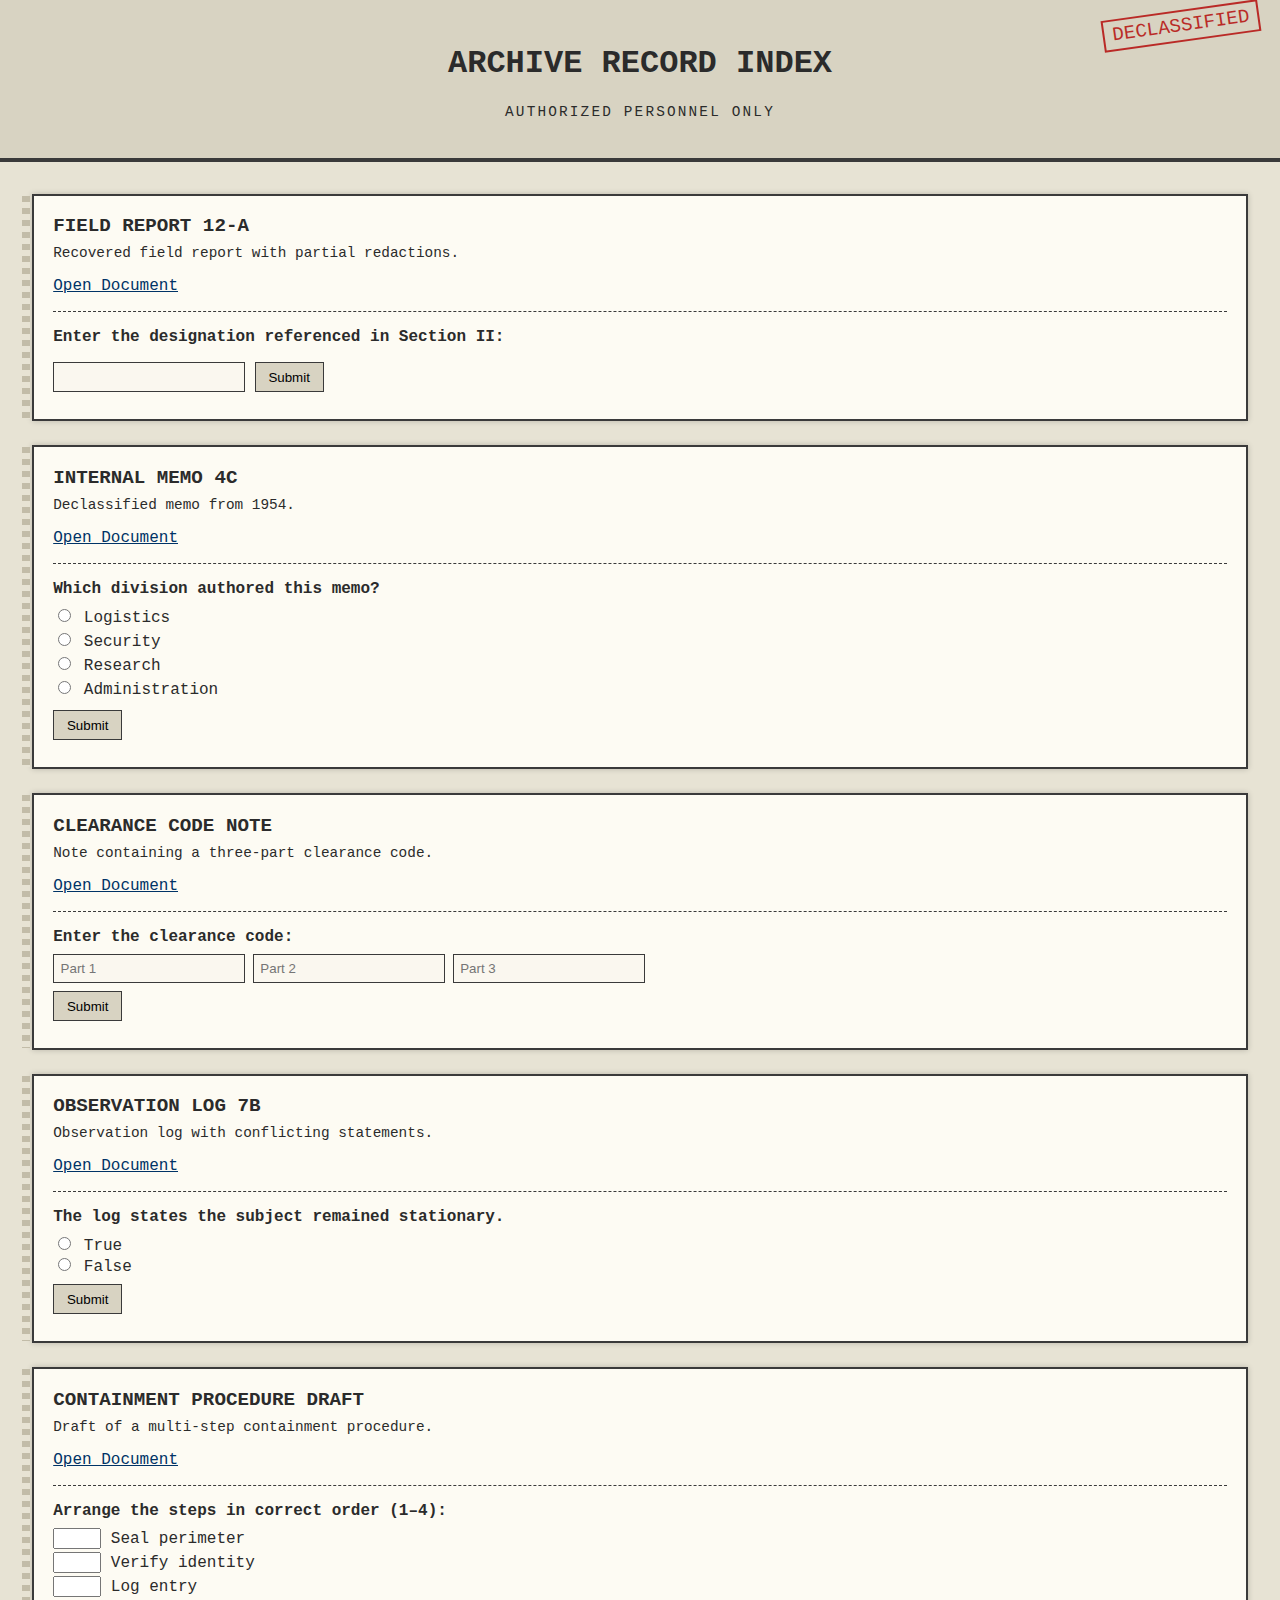
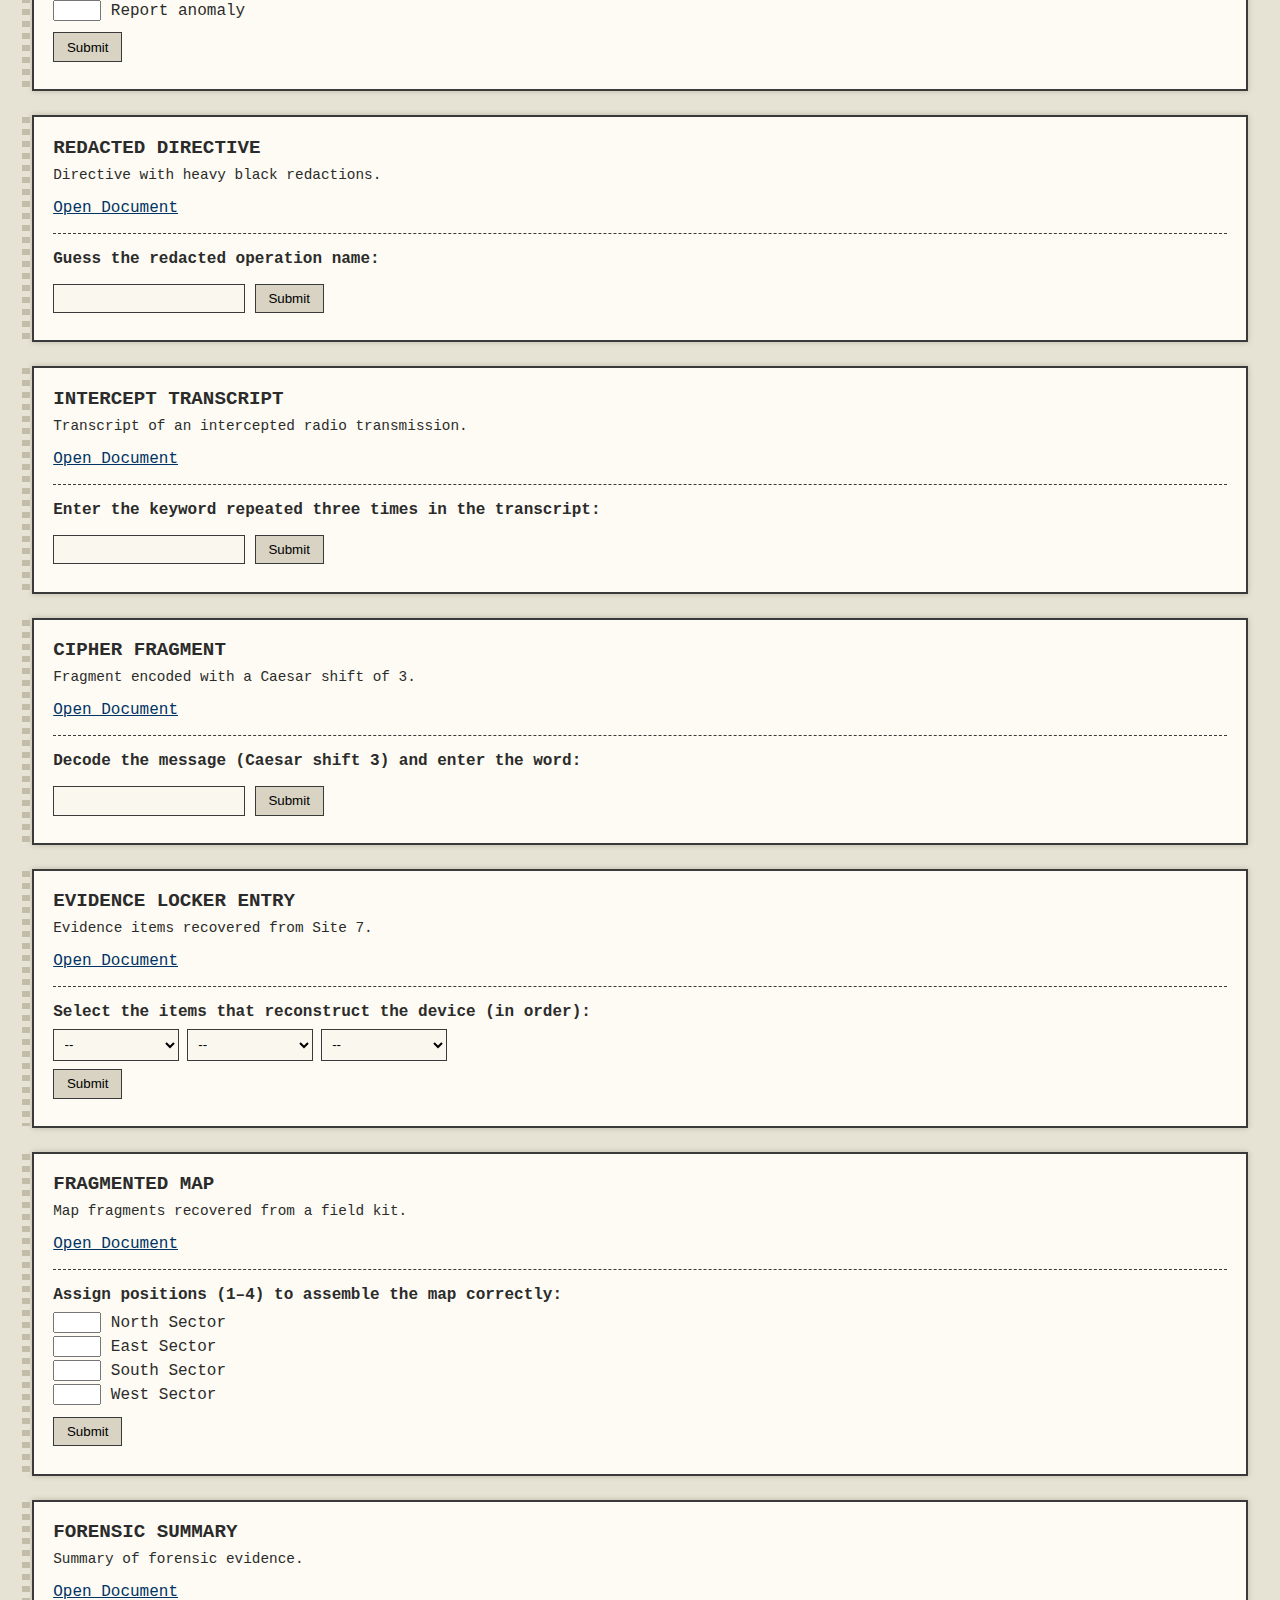
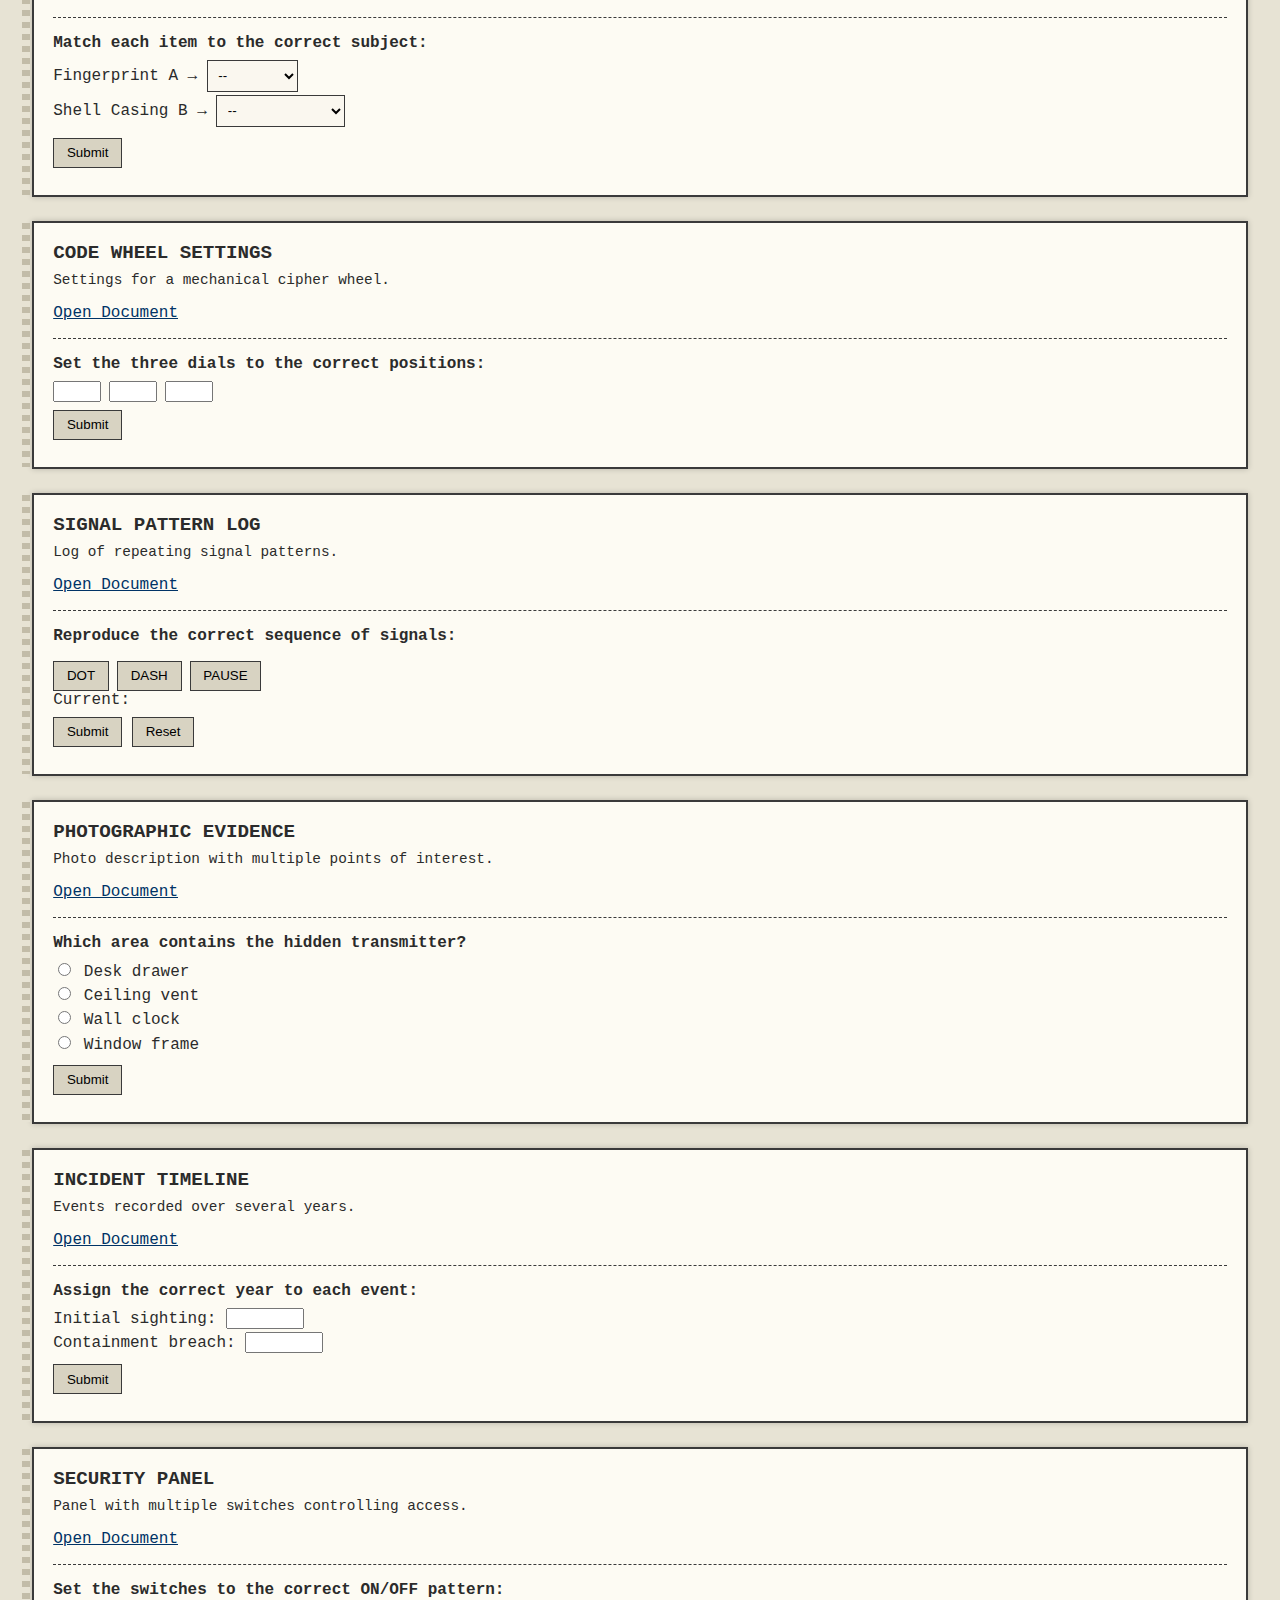
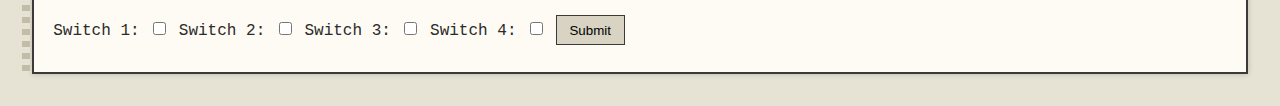
<file: resorsis/docs-puzzle/index.html>
<!DOCTYPE html>
<html lang="en">
<head>
    <meta charset="UTF-8">
    <title>ARCHIVE RECORD INDEX</title>
    <link rel="stylesheet" href="style.css">
</head>
<body>

<header>
    <div class="stamp">DECLASSIFIED</div>
    <h1>ARCHIVE RECORD INDEX</h1>
    <p class="subhead">AUTHORIZED PERSONNEL ONLY</p>
</header>

<main>
    <div id="doc-list"></div>
</main>

<script src="config.js"></script>
<script src="logic.js"></script>
</body>
</html>
</file>
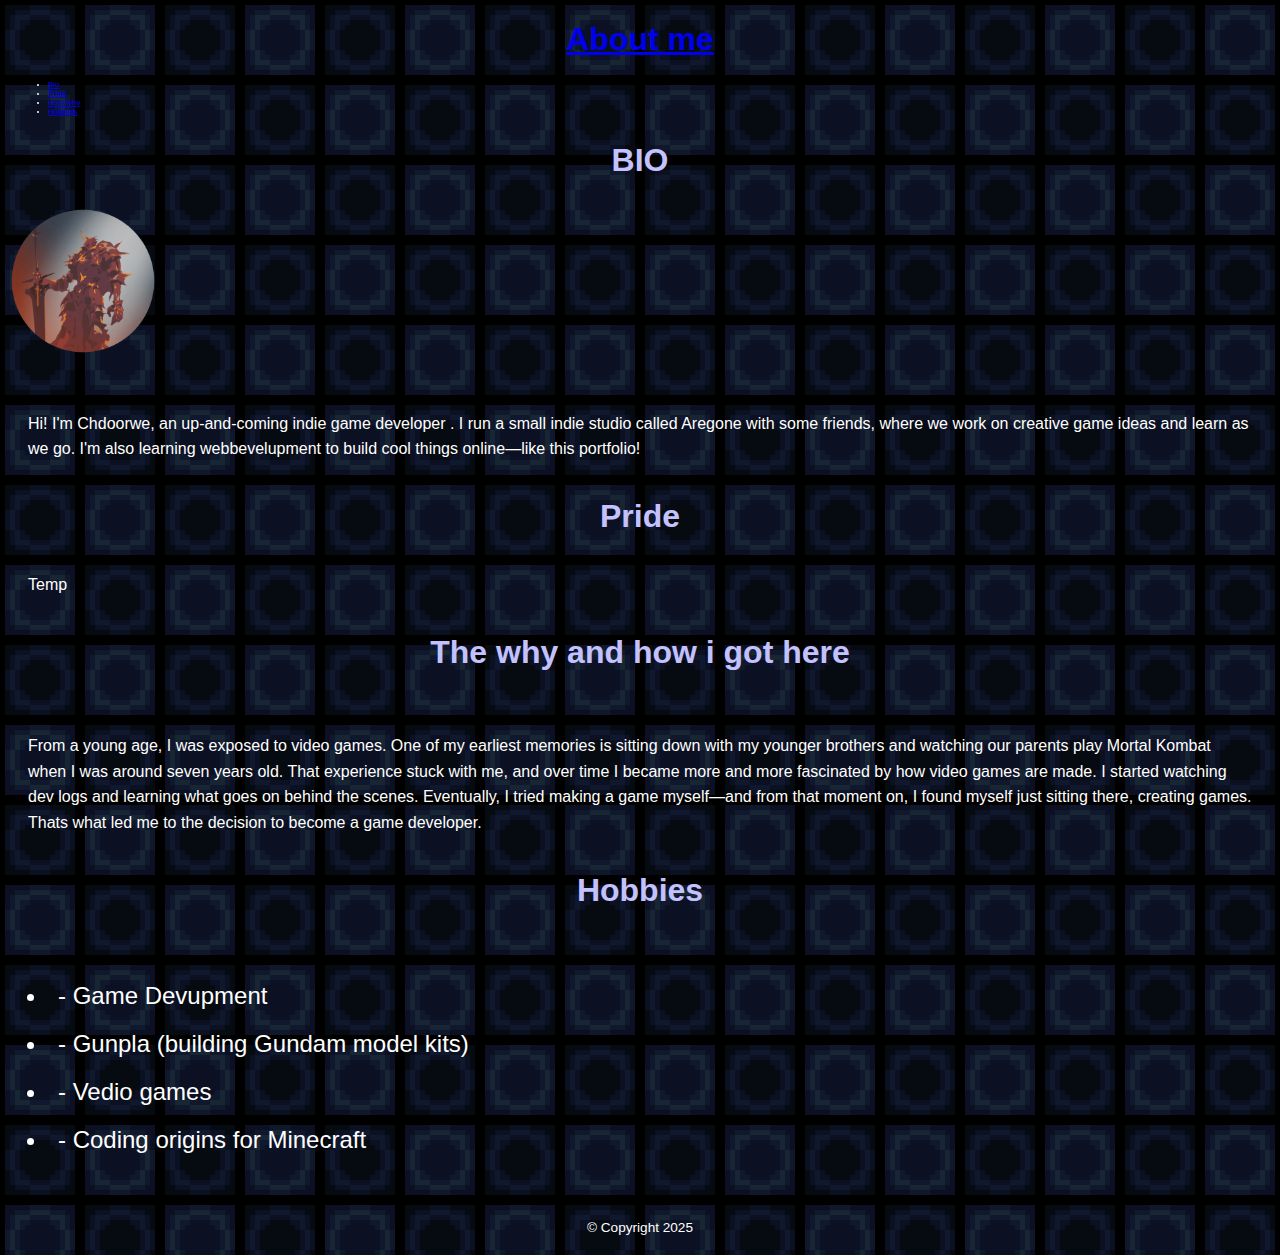
<file: about-me.html>
<!DOCTYPE html>
<html lang="en">

<head>
    <meta charset="UTF-8">
    <meta name="viewport" content="width=device-width, initial-scale=1.0">
    <title>About Me</title>

    <link rel="stylesheet" href="resorsis/css/stayle.css">
    <link rel="stylesheet" href="resorsis/css/aboutMe.css">

    <link rel="preconnect" href="https://fonts.googleapis.com">
    <link rel="preconnect" href="https://fonts.gstatic.com" crossorigin>
    <link href="https://fonts.googleapis.com/css2?family=Metamorphous&display=swap" rel="stylesheet">
</head>

<body class="gilded_brick">
    <audio id="audio" src="resorsis/sound/beep.wav"></audio>


    <header>
        <section class="M-Toper B-Bivel">
            <h1><a href="index.html"><span class="M-h1 LinkB" id="AboutB">About me</span></a></h1>
            <Section>
                <ul class="B-InBivelS">
                    <li class="butten-aboutMe butten "><a href="#Bio"><span class="LinkC" id="bioNavB"> Bio </span></a></li>
                    <li class="butten-aboutMe butten"><a href="#Pride"><span class="LinkC" id="prideNavB">Pride</span></a></li>
                    <li class="butten-aboutMe butten"><a href="#How/why"><span class="LinkC" id="howWhyNavB">How/why </a></li>
                    <li class="butten-aboutMe butten"><a href="#Hobbies"><span class="LinkC" id="hobbiesNavB">Hobbies</span></a></li>
                </ul>
            </Section>
        </section>

    </header>

    <main>
        <section id="Bio" class="About-me B-Bivel">
            <h2>BIO</h2>
            <section class="B-InBivelS About_meB">
                <img src="resorsis/icons/Ch-icon.png" width="150px" alt="">
                <p>
                    <br>
                    Hi! I'm Chdoorwe, an up-and-coming indie game developer
                    . I run a small indie studio called Aregone with some
                    friends, where we work on creative game ideas and learn
                    as we go. I'm also learning webbevelupment to build
                    cool things online—like this portfolio!
                </p>
            </section>
        </section>

        <section id="Pride" class="About-me B-Bivel">
            <h2>Pride</h2>
            <section class="B-InBivelS About_meB">
                <p>
                    Temp
                </p>
            </section>
        </section>

        <section id="How/why" class="About-me B-Bivel">
            <h2>The why and how i got here</h2>
            <section class="B-InBivelS About_meB">
                <p>
                    <br>
                    From a young age, I was exposed to video games.
                    One of my earliest memories is sitting down with my younger
                    brothers and watching our parents play Mortal Kombat when
                    I was around seven years old. That experience stuck with
                    me, and over time I became more and more fascinated by
                    how video games are made. I started watching dev logs and
                    learning what goes on behind the scenes. Eventually,
                    I tried making a game myself—and from that moment on, I
                    found myself just sitting there, creating games. Thats
                    what led me to the decision to become a game developer.
                </p>
            </section>
        </section>

        <section id="Hobbies" class="About-me B-Bivel">
            <h2>Hobbies</h2>
            <section class="B-InBivelS About_meB">
                <p>
                <ul>
                    <li class="ul-AbM">- Game Devupment</li>
                    <li class="ul-AbM">- Gunpla (building Gundam model kits)</li class="ul-AbM">
                    <li class="ul-AbM">- Vedio games</li>
                    <li class="ul-AbM">- Coding origins for Minecraft</li>
                </ul>
                </p>
            </section>
        </section>



    </main>

    <footer>
        © Copyright 2025

    </footer>
    <script>

        const bioBVar = document.getElementById("bioNavB");
        const prideBVar = document.getElementById("prideNavB");
        const howWhyBVar = document.getElementById("howWhyNavB");
        const hobbies = document.getElementById("hobbiesNavB");
        const AboutVar = document.getElementById("AboutB");
        const audio = document.getElementById("audio");

        bioBVar.addEventListener("mouseover", () => { audio.play(); });
        prideBVar.addEventListener("mouseover", () => { audio.play(); });
        howWhyBVar.addEventListener("mouseover", () => { audio.play(); });
        hobbies.addEventListener("mouseover", () => { audio.play(); });
        AboutVar.addEventListener("mouseover", () => { audio.play(); });


        bioBVar.addEventListener("mouseleave", () => { audio.pause(); audio.currentTime = 0; });

        prideBVar.addEventListener("mouseleave", () => { audio.pause(); audio.currentTime = 0; });

        howWhyBVar.addEventListener("mouseleave", () => { audio.pause(); audio.currentTime = 0; });

        hobbies.addEventListener("mouseleave", () => { audio.pause(); audio.currentTime = 0; });

        AboutVar.addEventListener("mouseleave", () => { audio.pause(); audio.currentTime = 0; });


    </script>


</body>

</html>
</file>
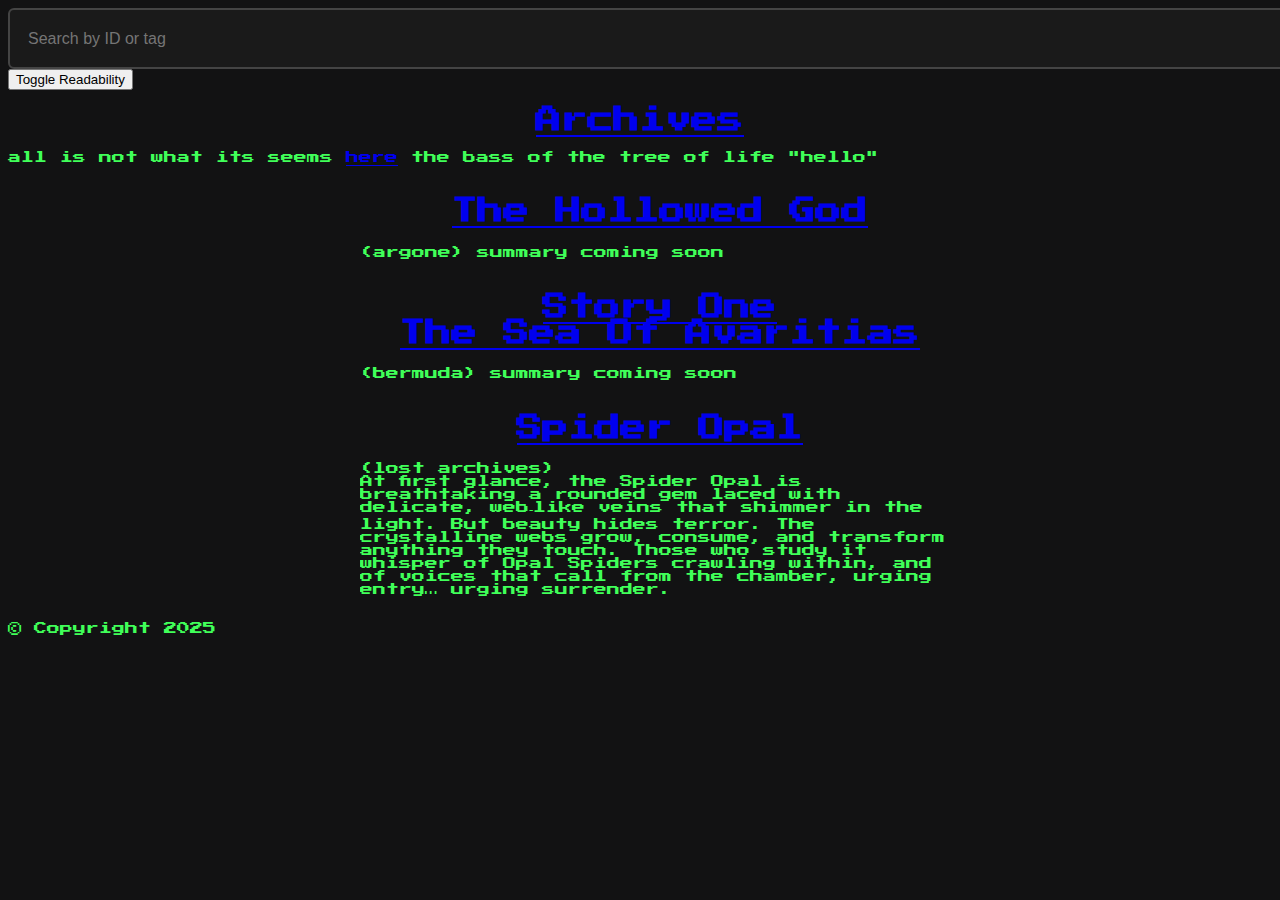
<file: blog.html>
<!DOCTYPE html>
<html lang="en">

<head>
    <meta charset="UTF-8">
    <meta name="viewport" content="width=device-width, initial-scale=1.0">
    <title>Archives</title>

    <link rel="stylesheet" href="resorsis/css/blog.css">
    <link rel="stylesheet" href="resorsis/css/light_mode.css">
    <link rel="stylesheet" href="resorsis/css/search_bar.css">

    <link rel="preconnect" href="https://fonts.googleapis.com">
    <link rel="preconnect" href="https://fonts.gstatic.com" crossorigin>
    <link href="https://fonts.googleapis.com/css2?family=Press+Start+2P&display=swap" rel="stylesheet">


</head>

<body>

    <div id="searchWrapper">
        <div id="tagContainer"></div>
        <input type="text" id="blogSearch" placeholder="Search by ID or tag">
        <div id="tagDropdown"></div>
    </div>


    <!-- Readability Toggle Button -->
    <button id="readability-toggle">Toggle Readability</button>

    <header>
        <h1><a href="index.html">Archives</a></h1>
    </header>

    <main>
        <div id="special">all is not what its seems <a href="projects.html">here</a> the bass of the tree of
            life "hello"</div>

        <section class="LA-container ">
            <ul class="Blog-post-list">

                <!-- POST 1 -->
                <li class="blog-post" id="spider-opal spider opal" data-tags="lost_archives">
                    <section>
                        <h2><a href="resorsis/html/blogs/lost-archives/spider-opal.html">Spider Opal</a></h2>
                        <p>
                            (lost archives) <br>
                            At first glance, the Spider Opal is breathtaking a rounded gem laced with delicate, web‑like
                            veins that shimmer in the light. But beauty hides terror. The crystalline webs grow,
                            consume,
                            and transform anything they touch. Those who study it whisper of Opal Spiders crawling
                            within, and of voices that call from the chamber, urging entry… urging surrender.</p>
                    </section>
                </li>

                <!-- POST 2 -->
                <li class="blog-post" id="story one the sea of avaritias story-one" data-tags="bermuda">
                    <section>
                        <h2><a href="resorsis/html/blogs/bermuda/jhon/story-one.html">Story One <br>The Sea Of
                                Avaritias</a></h2>
                        <p>(bermuda)
                            summary coming soon
                        </p>
                    </section>
                </li>

                <li class="blog-post" id="the hollowed god the-hollowed-god" data-tags="argone">
                    <section>
                        <h2><a href="resorsis/html/blogs/Argone/hollowed-god.html">The Hollowed God</a></h2>
                        <p>(argone)
                            summary coming soon
                        </p>
                    </section>
                </li>



            </ul>
        </section>
    </main>

    <footer>
        © Copyright 2025
    </footer>

    <script>
        // Show special message sometimes
        window.onload = function () {
            const chance = 0.25;
            if (Math.random() < chance) {
                document.getElementById("special").style.display = "block";
            }
        };

        // Apply saved readability mode
        if (localStorage.getItem("readable") === "true") {
            document.body.classList.add("readable-mode");
        }

        // Toggle button logic
        const toggleBtn = document.getElementById("readability-toggle");
        toggleBtn.addEventListener("click", () => {
            document.body.classList.toggle("readable-mode");
            localStorage.setItem("readable", document.body.classList.contains("readable-mode"));
        });
    </script>

    <!-- SEARCH + TAG DROPDOWN -->
    <script>
        const searchInput = document.getElementById("blogSearch");
        const tagContainer = document.getElementById("tagContainer");
        const dropdown = document.getElementById("tagDropdown");
        const posts = document.querySelectorAll(".blog-post");

        let activeTags = [];

        /* ---------------------------
           COLLECT ALL TAGS
        ---------------------------- */
        const allTags = new Set();
        posts.forEach(post => {
            const tags = post.dataset.tags?.split(",") || [];
            tags.forEach(t => allTags.add(t.trim()));
        });

        /* ---------------------------
           CREATE TAG BUBBLE
        ---------------------------- */
        function addTagBubble(tag) {
            if (activeTags.includes(tag)) return;

            activeTags.push(tag);

            const bubble = document.createElement("div");
            bubble.className = "tag-bubble";
            bubble.innerHTML = `${tag} <span>x</span>`;

            bubble.querySelector("span").onclick = () => {
                bubble.remove();
                activeTags = activeTags.filter(t => t !== tag);
                runSearch();
            };

            tagContainer.appendChild(bubble);
            searchInput.value = "";
            runSearch();
        }

        /* ---------------------------
           UPDATE DROPDOWN
        ---------------------------- */
        function updateDropdown(filter = "") {
            dropdown.innerHTML = "";
            const filtered = [...allTags].filter(tag =>
                tag.toLowerCase().includes(filter.toLowerCase())
            );

            if (filtered.length === 0) {
                dropdown.style.display = "none";
                return;
            }

            filtered.forEach(tag => {
                const div = document.createElement("div");
                div.className = "tag-option";
                div.textContent = tag;
                div.onclick = () => {
                    addTagBubble(tag);
                    dropdown.style.display = "none";
                };
                dropdown.appendChild(div);
            });

            dropdown.style.display = "block";
        }

        /* ---------------------------
           ANIMATED HIDE
        ---------------------------- */
        function hidePost(post) {
            if (post.classList.contains("hidden") || post.classList.contains("hiding")) return;

            post.classList.add("hiding");
            setTimeout(() => {
                post.classList.add("hidden");
                post.classList.remove("hiding");
            }, 350);
        }

        /* ---------------------------
           ANIMATED SHOW
        ---------------------------- */
        function showPost(post) {
            if (!post.classList.contains("hidden")) return;

            post.classList.remove("hidden");
            void post.offsetWidth;
            post.classList.add("hiding");
            requestAnimationFrame(() => {
                post.classList.remove("hiding");
            });
        }

        /* ---------------------------
           MAIN SEARCH FUNCTION
        ---------------------------- */
        function runSearch() {
            const textSearch = searchInput.value.toLowerCase();

            posts.forEach(post => {
                const id = (post.id || "").toLowerCase();
                const tags = (post.dataset.tags || "").toLowerCase();

                const matchesText = textSearch && (id.includes(textSearch) || tags.includes(textSearch));
                const matchesTags = activeTags.some(t => tags.includes(t));

                if (matchesText || matchesTags || (!textSearch && activeTags.length === 0)) {
                    showPost(post);
                } else {
                    hidePost(post);
                }
            });
        }

        /* ---------------------------
           INPUT EVENTS
        ---------------------------- */
        searchInput.addEventListener("input", () => {
            updateDropdown(searchInput.value);
            runSearch();
        });

        searchInput.addEventListener("keydown", (e) => {
            if (e.key === "Enter" && searchInput.value.trim() !== "") {
                addTagBubble(searchInput.value.trim());
                dropdown.style.display = "none";
            }
        });

        searchInput.addEventListener("focus", () => {
            updateDropdown(searchInput.value);
        });

        document.addEventListener("click", (e) => {
            if (!searchInput.contains(e.target)) dropdown.style.display = "none";
        });
    </script>



</body>

</html>
</file>
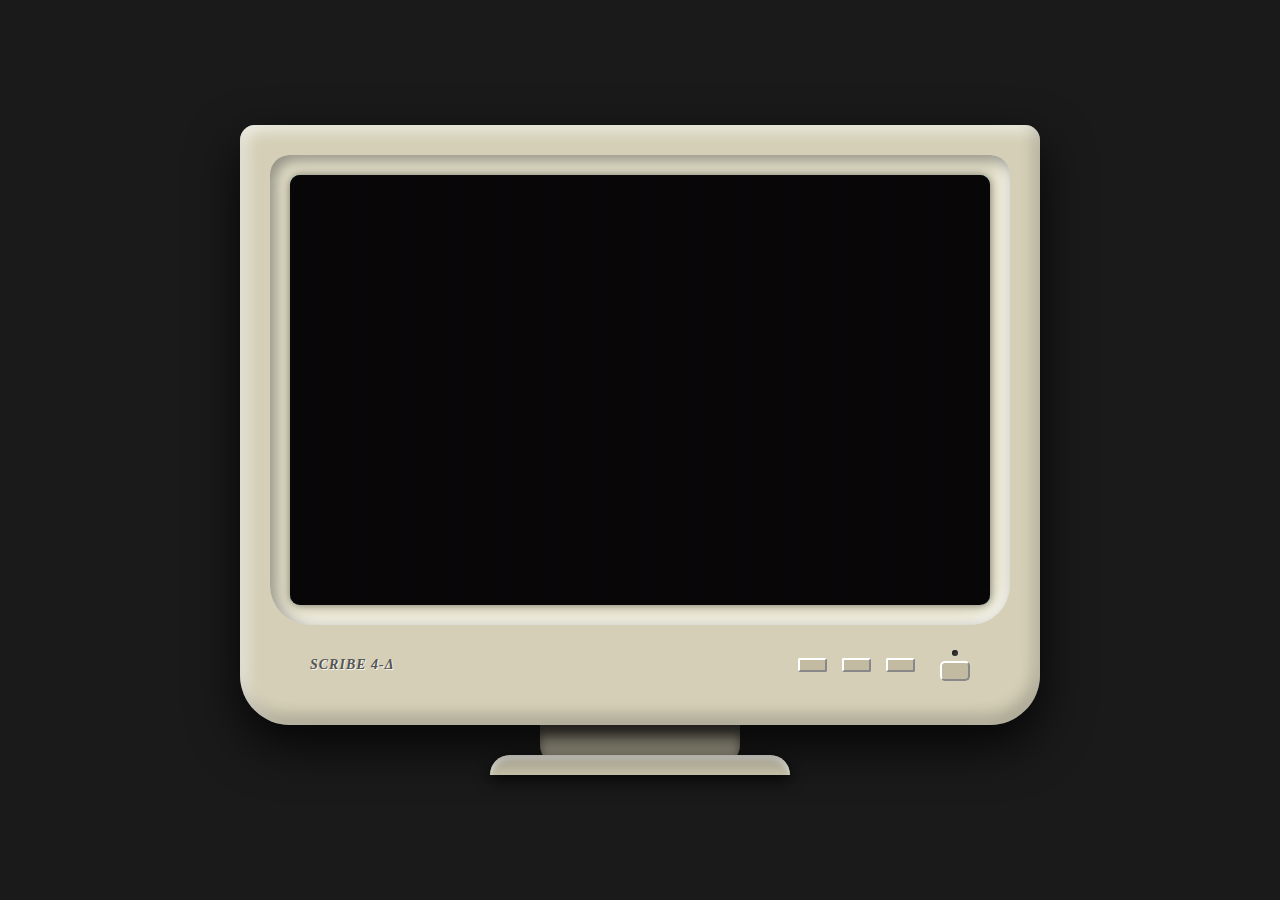
<file: computer.html>
<!DOCTYPE html>
<html lang="en">
<head>
  <meta charset="UTF-8">
  <meta name="viewport" content="width=device-width, initial-scale=1.0">
  <title>Retro OS Web Environment</title>
  <link rel="stylesheet" href="styles/os.css">
  <link rel="stylesheet" href="styles/window.css">
</head>
<body>
  <div class="physical-room">
    <div class="monitor-chassis">
      
      <div class="monitor-bezel">
        <div class="crt-glass">
          
          <!-- Inner OS Desktop -->
          <div id="desktop" class="desktop"></div>

          <!-- The Windows 95/98 style taskbar at the bottom -->
          <div id="taskbar" class="taskbar">
            <button id="start-button" class="start-button">
              <span style="font-size: 14px; margin-right: 2px;">❖</span> Start
            </button>
            <div id="taskbar-apps" class="taskbar-apps"></div>
            <div id="clock" class="clock">12:00 PM</div>
          </div>

          <!-- Overlay Screens -->
          <div id="login-screen" class="os-overlay" style="display:none;">
            <div class="login-dialog window">
              <div class="title-bar">
                <div class="title-bar-text"><span>🔑</span> Login</div>
              </div>
              <div class="window-content" style="padding: 15px; text-align: center;">
                <h3 style="margin-top: 0;">Welcome to Retro OS</h3>
                <p>Please enter your password to boot:</p>
                <div style="display:flex; justify-content:center; gap: 5px;">
                  <input type="password" id="os-password" class="os-input" placeholder="Password..." />
                  <button id="os-login-btn" class="os-btn">OK</button>
                </div>
                <p style="color: #666; font-size: 9px; margin-top: 15px;"></p>
              </div>
            </div>
          </div>

          <div id="off-screen" class="os-overlay off-state"></div>

        </div>
      </div>
      
      <!-- Monitor branding & power button below screen -->
      <div class="monitor-base-details">
        <div class="monitor-logo">SCRIBE 4‑Δ</div>
        <div class="monitor-controls">
          <div class="monitor-button"></div>
          <div class="monitor-button"></div>
          <div class="monitor-button"></div>
          <div class="monitor-power">
            <div id="power-led" class="power-led off"></div>
            <button id="power-btn" class="power-btn" style="cursor:pointer;"></button>
          </div>
        </div>
      </div>
    </div>
    <div class="monitor-stand"></div>
    <div class="monitor-stand-base"></div>
  </div>

  <!-- Load our main application entry point -->
  <script type="module" src="scripts/main.js"></script>
</body>
</html>
</file>
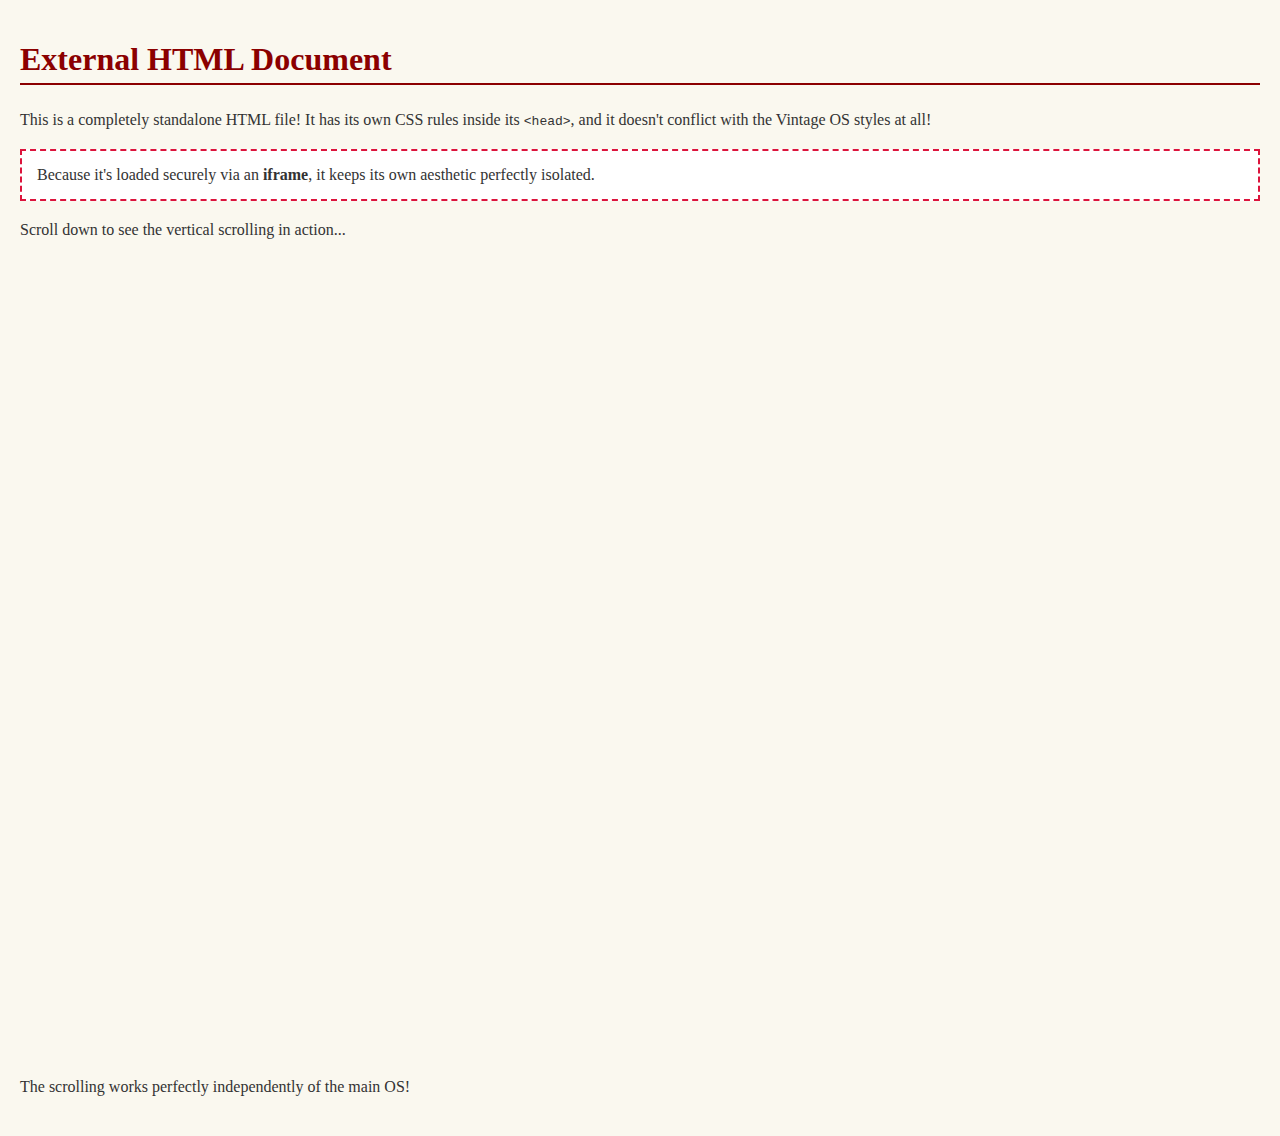
<file: demo-document.html>
<!DOCTYPE html>
<html>
<head>
  <style>
    /* Because this is an iframe, none of these styles will break the parent's Vintage OS CSS! */
    body { 
      font-family: 'Georgia', serif; 
      background: #faf8ef; 
      color: #333; 
      padding: 20px; 
      margin: 0;
    }
    h1 { color: #8b0000; border-bottom: 2px solid #8b0000; padding-bottom: 5px; }
    p { line-height: 1.6; }
    .box { 
      border: 2px dashed crimson; 
      padding: 15px; 
      margin-top: 15px; 
      background: #fff;
    }
    .spacer { height: 800px; }
  </style>
</head>
<body>
  <h1>External HTML Document</h1>
  
  <p>This is a completely standalone HTML file! It has its own CSS rules inside its <code>&lt;head&gt;</code>, and it doesn't conflict with the Vintage OS styles at all!</p>
  
  <div class="box">
    Because it's loaded securely via an <b>iframe</b>, it keeps its own aesthetic perfectly isolated.
  </div>

  <p>Scroll down to see the vertical scrolling in action...</p>
  
  <div class="spacer"></div>

  <p>The scrolling works perfectly independently of the main OS!</p>
</body>
</html>
</file>
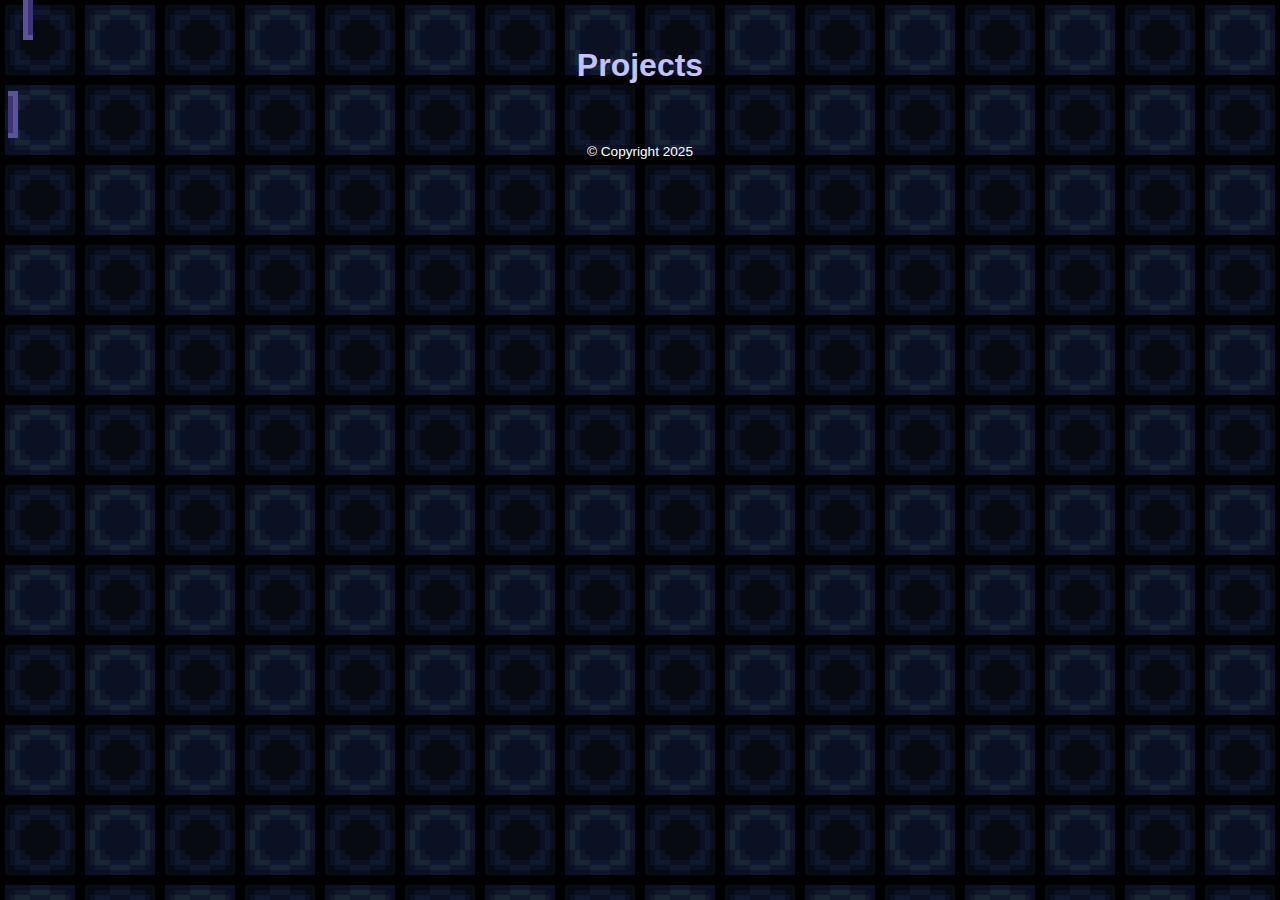
<file: projects.html>
<!DOCTYPE html>
<html lang="en">


<head>
    <meta charset="UTF-8">
    <meta name="viewport" content="width=device-width, initial-scale=1.0">
    <title>Projects</title>

    <link rel="stylesheet" href="resorsis/css/stayle.css">
</head>

<body class="">

    <audio id="audio" src="resorsis/sound/beep.wav"></audio>

    <header>
        <section class="nav-butten">
            <h1>
                <a href="index.html">
                    Projects
                </a>
            </h1>


            </ul>
        </section>

    </header>

    <main>

<div id="lostArchives">hello</div>




    </main>

    
    <script src="resorsis/js/puzel/VisibilityPuzels.js"></script>

    <script>
        let puzzleNumber = parseInt(localStorage.getItem("puzzleNumber")) || 0;

        updateVisibility(puzzleNumber > 0, "lostArchives");
    </script>
</body>

<footer>
    © <a href="resorsis/the_console/the_console.html">
        <span class="puzel_Footer">
            Copyright
        </span>
    </a> 2025
</footer>


<script>

    const audio = document.getElementById("audio");
    const hoverItems = document.querySelectorAll(".nav-link, .nav-butten");

    hoverItems.forEach(item => {
        item.addEventListener("mouseover", () => {
            audio.play();
        });

        item.addEventListener("mouseleave", () => {
            audio.pause();
            audio.currentTime = 0;
        });
    });


</script>


</body>



</html>
</file>
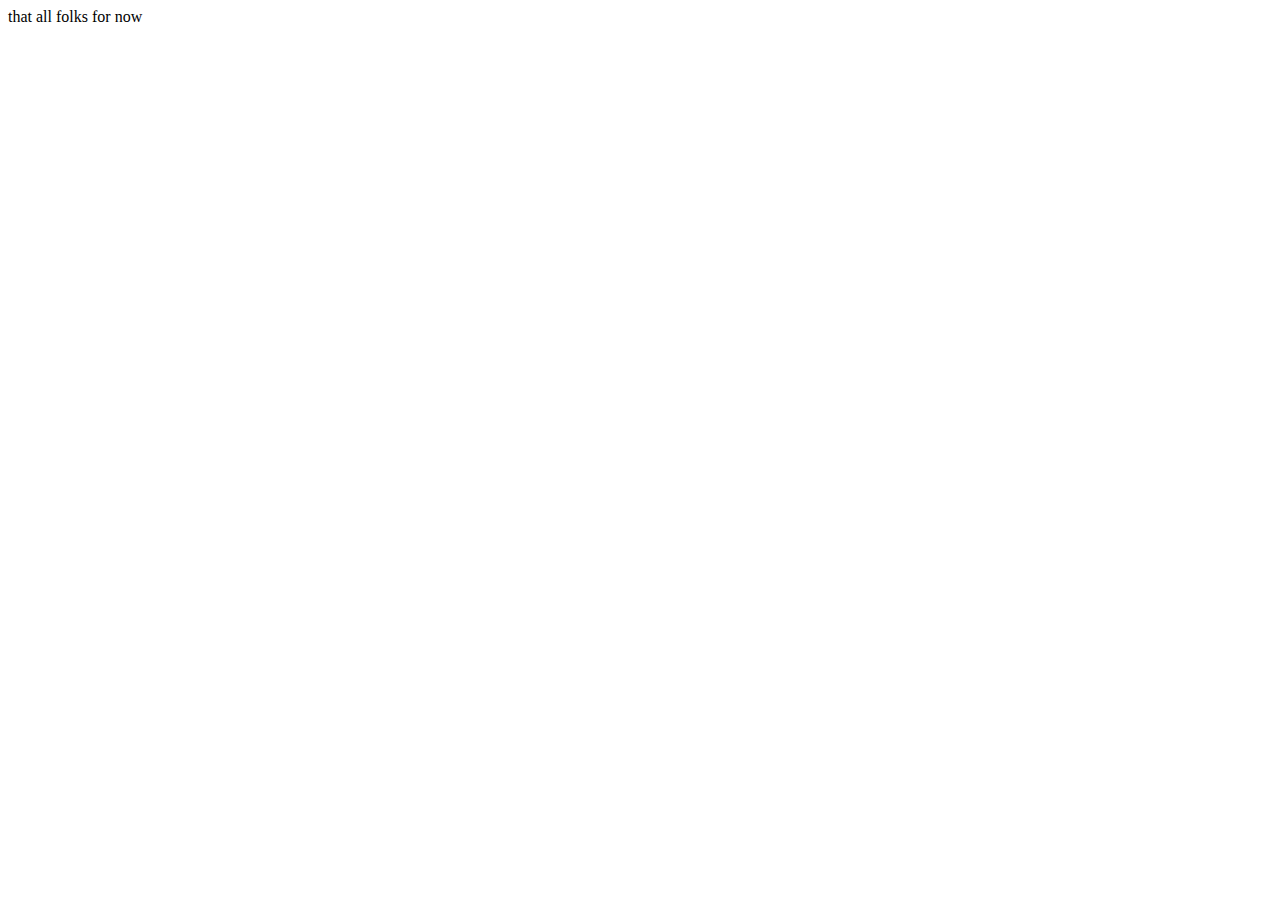
<file: puzel_end.html>
<!DOCTYPE html>
<html lang="en">
<head>
    <meta charset="UTF-8">
    <meta name="viewport" content="width=device-width, initial-scale=1.0">
    <title>Document</title>
</head>
<body>
    that all folks for now
</body>
</html>
</file>
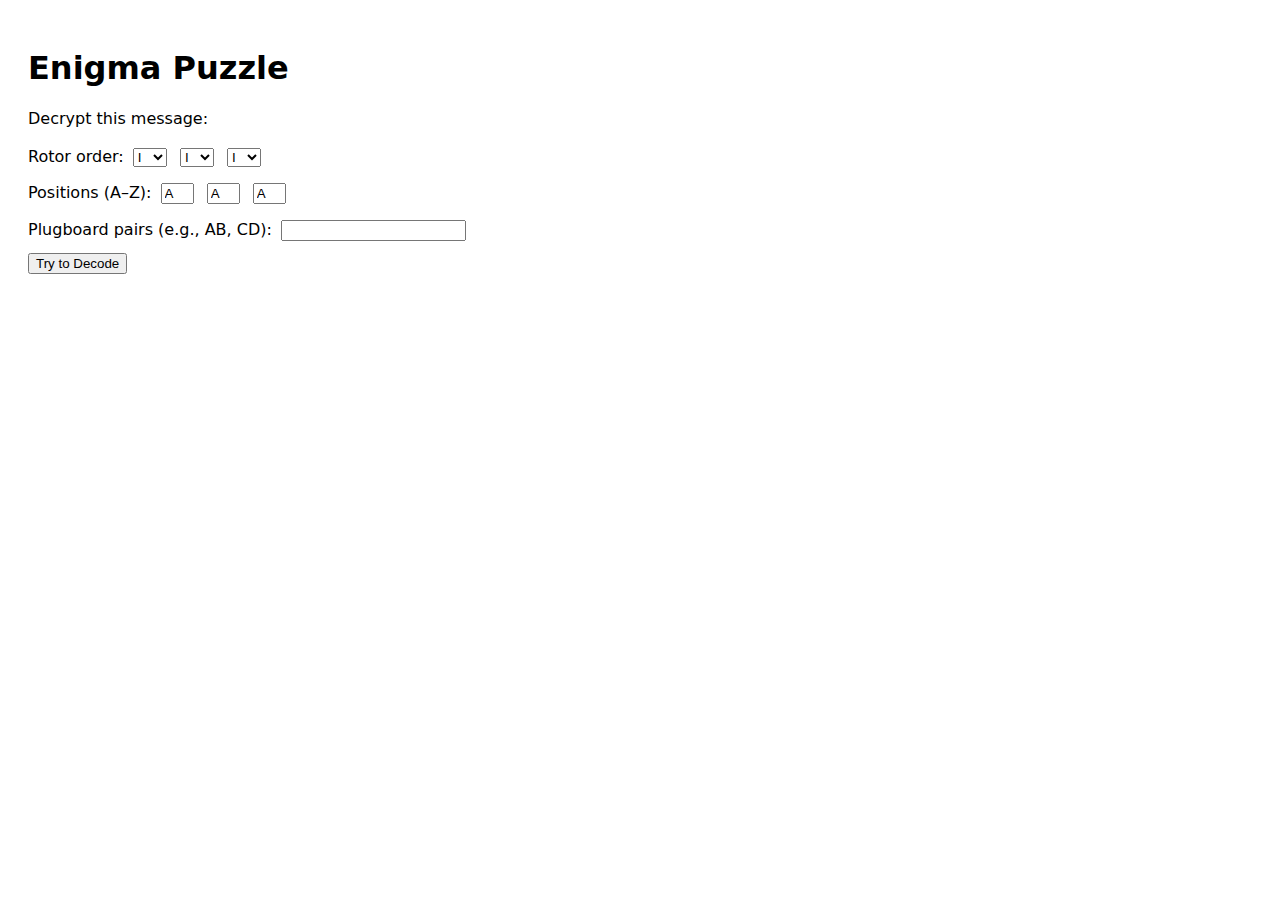
<file: web-enigma.html>
<!DOCTYPE html>
<html>
<head>
  <meta charset="utf-8">
  <title>Enigma Puzzle</title>
  <style>
    body { font-family: system-ui, sans-serif; padding: 20px; }
    input, select { margin: 4px; }
    .row { margin-bottom: 8px; }
  </style>
</head>
<body>
  <h1>Enigma Puzzle</h1>
  <p>Decrypt this message:</p>
  <pre id="cipherChallenge"></pre>

  <div class="row">
    <label>Rotor order:</label>
    <select id="r1"><option>I</option><option>II</option><option>III</option></select>
    <select id="r2"><option>I</option><option>II</option><option>III</option></select>
    <select id="r3"><option>I</option><option>II</option><option>III</option></select>
  </div>

  <div class="row">
    <label>Positions (A–Z):</label>
    <input id="pos1" value="A" size="1" />
    <input id="pos2" value="A" size="1" />
    <input id="pos3" value="A" size="1" />
  </div>

  <div class="row">
    <label>Plugboard pairs (e.g., AB, CD):</label>
    <input id="plug" value="" size="20" />
  </div>

  <button id="decodeBtn">Try to Decode</button>
  <pre id="decodeOutput"></pre>

  <!-- Load all JS logic -->
  <script src="main.js"></script>
</body>
</html>
</file>
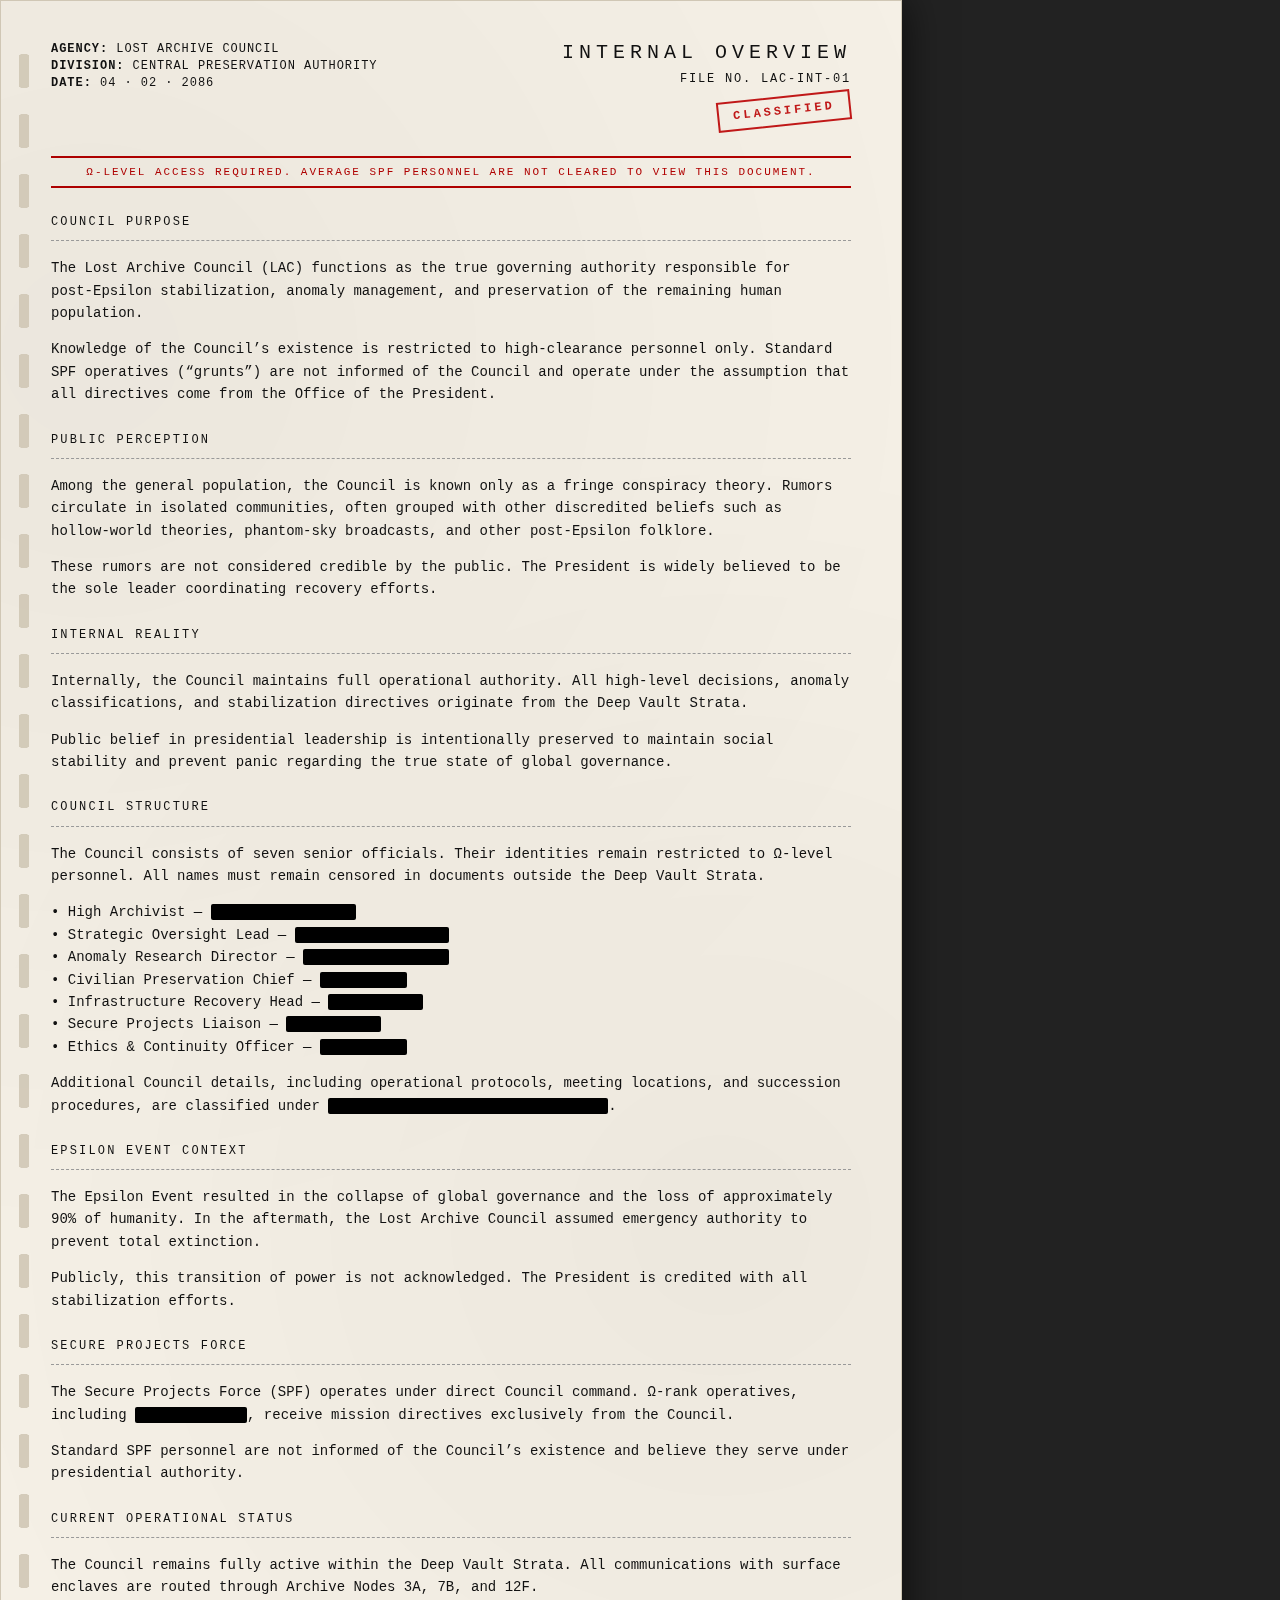
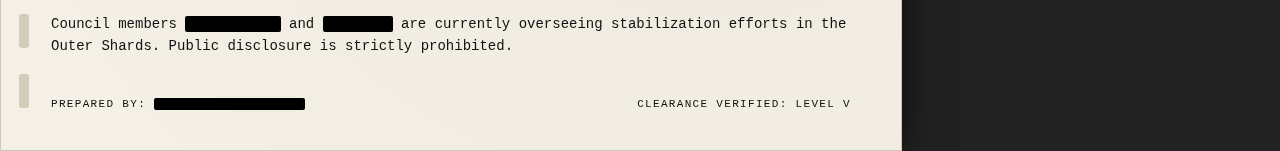
<file: resorsis/lore/tlac.html>
<!DOCTYPE html>
<html lang="en">
<head>
    <meta charset="UTF-8">
    <meta name="viewport" content="width=device-width, initial-scale=1.0">
    <title>LAC</title>
    <link rel="stylesheet" href="../css/classified.css">
</head>
<body>
<div class="document">
  <header class="doc-header">
    <div class="doc-meta">
      <div><span class="label">Agency:</span> LOST ARCHIVE COUNCIL</div>
      <div><span class="label">Division:</span> CENTRAL PRESERVATION AUTHORITY</div>
      <div><span class="label">Date:</span> 04 · 02 · 2086</div>
    </div>
    <div class="doc-title-block">
      <div class="doc-title">Internal Overview</div>
      <div class="doc-id">FILE NO. LAC‑INT‑01</div>
      <div class="stamp">Classified</div>
    </div>
  </header>

  <div class="warning-banner">
    Ω‑Level Access Required. Average SPF personnel are not cleared to view this document.
  </div>

  <main class="doc-body">

    <!-- PURPOSE -->
    <div class="doc-section">
      <div class="doc-section-title">Council Purpose</div>
      <hr class="doc-hr" />
      <p>
        The Lost Archive Council (LAC) functions as the true governing authority
        responsible for post‑Epsilon stabilization, anomaly management, and
        preservation of the remaining human population.
      </p>
      <p>
        Knowledge of the Council’s existence is restricted to high‑clearance
        personnel only. Standard SPF operatives (“grunts”) are not informed of
        the Council and operate under the assumption that all directives come
        from the Office of the President.
      </p>
    </div>

    <!-- PUBLIC PERCEPTION -->
    <div class="doc-section">
      <div class="doc-section-title">Public Perception</div>
      <hr class="doc-hr" />
      <p>
        Among the general population, the Council is known only as a fringe
        conspiracy theory. Rumors circulate in isolated communities, often
        grouped with other discredited beliefs such as hollow‑world theories,
        phantom‑sky broadcasts, and other post‑Epsilon folklore.
      </p>
      <p>
        These rumors are not considered credible by the public. The President is
        widely believed to be the sole leader coordinating recovery efforts.
      </p>
    </div>

    <!-- INTERNAL REALITY -->
    <div class="doc-section">
      <div class="doc-section-title">Internal Reality</div>
      <hr class="doc-hr" />
      <p>
        Internally, the Council maintains full operational authority. All
        high‑level decisions, anomaly classifications, and stabilization
        directives originate from the Deep Vault Strata.
      </p>
      <p>
        Public belief in presidential leadership is intentionally preserved to
        maintain social stability and prevent panic regarding the true state of
        global governance.
      </p>
    </div>

    <!-- STRUCTURE -->
    <div class="doc-section">
      <div class="doc-section-title">Council Structure</div>
      <hr class="doc-hr" />
      <p>
        The Council consists of seven senior officials. Their identities remain
        restricted to Ω‑level personnel. All names must remain censored in
        documents outside the Deep Vault Strata.
      </p>

      <p>
        • High Archivist — <span class="redacted">Dr. Aurelia Voss</span><br>
        • Strategic Oversight Lead — <span class="redacted">Commander R. Hale</span><br>
        • Anomaly Research Director — <span class="redacted">Prof. L. Meridan</span><br>
        • Civilian Preservation Chief — <span class="redacted">E. Thorne</span><br>
        • Infrastructure Recovery Head — <span class="redacted">J. Kestral</span><br>
        • Secure Projects Liaison — <span class="redacted">M. Solance</span><br>
        • Ethics & Continuity Officer — <span class="redacted">S. Veylor</span>
      </p>

      <p>
        Additional Council details, including operational protocols, meeting
        locations, and succession procedures, are classified under
        <span class="redacted">████████████████████████████████</span>.
      </p>
    </div>

    <!-- EPSILON EVENT -->
    <div class="doc-section">
      <div class="doc-section-title">Epsilon Event Context</div>
      <hr class="doc-hr" />
      <p>
        The Epsilon Event resulted in the collapse of global governance and the
        loss of approximately 90% of humanity. In the aftermath, the Lost
        Archive Council assumed emergency authority to prevent total extinction.
      </p>
      <p>
        Publicly, this transition of power is not acknowledged. The President is
        credited with all stabilization efforts.
      </p>
    </div>

    <!-- SPF RELATION -->
    <div class="doc-section">
      <div class="doc-section-title">Secure Projects Force</div>
      <hr class="doc-hr" />
      <p>
        The Secure Projects Force (SPF) operates under direct Council command.
        Ω‑rank operatives, including <span class="redacted">Leon Kennedy</span>,
        receive mission directives exclusively from the Council.
      </p>
      <p>
        Standard SPF personnel are not informed of the Council’s existence and
        believe they serve under presidential authority.
      </p>
    </div>

    <!-- CURRENT STATUS -->
    <div class="doc-section">
      <div class="doc-section-title">Current Operational Status</div>
      <hr class="doc-hr" />
      <p>
        The Council remains fully active within the Deep Vault Strata. All
        communications with surface enclaves are routed through Archive Nodes
        3A, 7B, and 12F.
      </p>
      <p>
        Council members <span class="redacted">██████████</span> and
        <span class="redacted">███████</span> are currently overseeing
        stabilization efforts in the Outer Shards. Public disclosure is strictly
        prohibited.
      </p>
    </div>

  </main>

  <footer class="doc-footer">
    <div>Prepared by: <span class="redacted">ARCHIVE SCRIBE 4‑Δ</span></div>
    <div>Clearance Verified: LEVEL V</div>
  </footer>
</div>

</div>

</body>
</html>
</file>
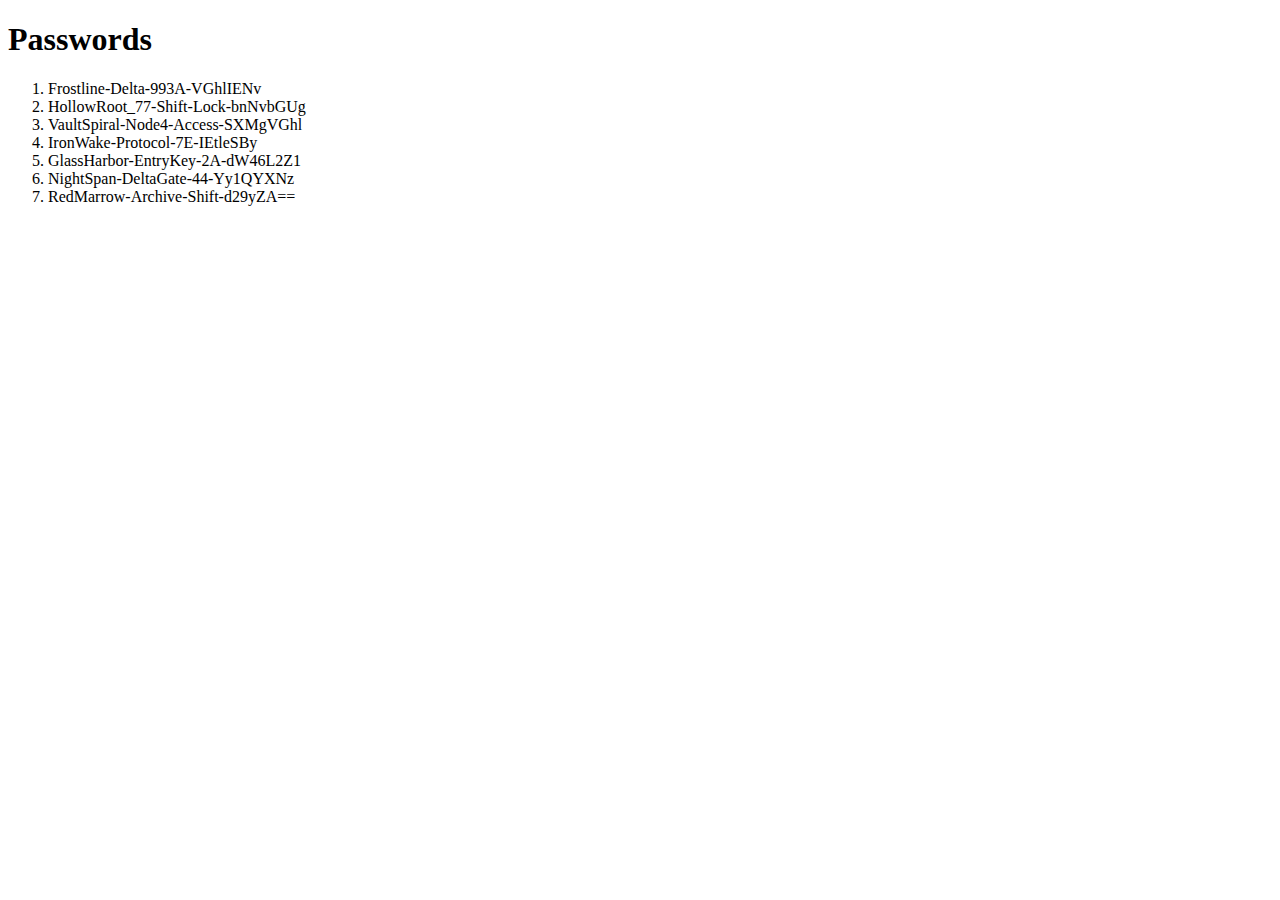
<file: resorsis/puzzels/password.html>
<!DOCTYPE html>
<html lang="en">
<head>
  <meta charset="UTF-8">
  <title>Passwords</title>
</head>
<body>
  <h1>Passwords</h1>
  

  <ol>
    <li>Frostline-Delta-993A-VGhlIENv</li>
    <li>HollowRoot_77-Shift-Lock-bnNvbGUg</li>
    <li>VaultSpiral-Node4-Access-SXMgVGhl</li>
    <li>IronWake-Protocol-7E-IEtleSBy</li>
    <li>GlassHarbor-EntryKey-2A-dW46L2Z1</li>
    <li>NightSpan-DeltaGate-44-Yy1QYXNz</li>
    <li>RedMarrow-Archive-Shift-d29yZA==</li>
  </ol>

  <!-- When you combine the bold endings in order, you get:
       VGhlIENvbnNvbGUgSXMgVGhlIEtleSBydW46L2Z1Yy1QYXNzd29yZA==
  -->
</body>
</html>
</file>
<file: resorsis/docs-puzzle/style.css>
body {
    background: #e7e3d4;
    color: #2b2b2b;
    font-family: "Courier New", monospace;
    margin: 0;
}

header {
    text-align: center;
    padding: 1.5rem;
    background: #d8d3c2;
    border-bottom: 4px solid #3a3a3a;
    position: relative;
}

.stamp {
    position: absolute;
    top: 10px;
    right: 20px;
    font-size: 1.2rem;
    color: #b30000;
    border: 2px solid #b30000;
    padding: 0.2rem 0.5rem;
    transform: rotate(-8deg);
    opacity: 0.8;
}

.subhead {
    margin-top: 0.3rem;
    font-size: 0.9rem;
    letter-spacing: 0.15em;
}

#doc-list {
    padding: 2rem;
    display: flex;
    flex-direction: column;
    gap: 1.5rem;
}

.doc-card {
    background: #fdfbf3;
    border: 2px solid #3a3a3a;
    padding: 1.2rem;
    box-shadow: 0 0 6px #00000033;
    position: relative;
}

.doc-card::before {
    content: "";
    position: absolute;
    left: -12px;
    top: 0;
    width: 8px;
    height: 100%;
    background: repeating-linear-gradient(
        #c2bca8 0px,
        #c2bca8 6px,
        #e7e3d4 6px,
        #e7e3d4 12px
    );
}

.doc-title {
    font-size: 1.2rem;
    font-weight: bold;
    text-transform: uppercase;
}

.doc-description {
    margin: 0.5rem 0 1rem;
    font-size: 0.9rem;
}

.doc-link {
    color: #003366;
    text-decoration: underline;
}

.puzzle {
    margin-top: 1rem;
    padding-top: 1rem;
    border-top: 1px dashed #3a3a3a;
}

.puzzle-label {
    font-weight: bold;
    margin-bottom: 0.5rem;
}

input[type="text"],
select {
    padding: 0.4rem;
    border: 1px solid #3a3a3a;
    background: #faf7ef;
}

button {
    margin-top: 0.5rem;
    padding: 0.4rem 0.8rem;
    border: 1px solid #3a3a3a;
    background: #d8d3c2;
    cursor: pointer;
}

.feedback {
    margin-top: 0.5rem;
    font-size: 0.9rem;
}

.correct { color: #006600; }
.incorrect { color: #990000; }

.puzzle-row {
    display: flex;
    flex-wrap: wrap;
    gap: 0.5rem;
    margin-top: 0.5rem;
}

.puzzle-list-item {
    margin: 0.2rem 0;
}
</file>
<file: resorsis/css/stayle.css>
:root {
    --primary-nav-hover: #0000f8;
    --primary-link-hover: #ff000d;
    --padding-size-x: 5px;
    --padding-size-y: 10px;
    --text-color: #ffffff;
}





body {
    background-color: #121212;
    color: var(--text-color);

    font-family: "Audiowide", sans-serif;

    background-image: url('../img/background/checkered_background_dark.png');
    background-repeat: repeat;
}

/* hedings styling */
h1,h2,h3,h4,h5,h6 {
    color: #c3c2ff;
    text-align: center;
    font-size: 2em;
}

/*======================*/


/* web-section styling */
.section {
    justify-content: center;
    align-items: center;
    display: flex;
}

.section-background {
    background-image: url('../../resorsis/img/background/checkered_background_gray.png');
    background-repeat: repeat;
}

/*======================*/


/* Icon Styling */
.icon {
    justify-content: left;
}

/*======================*/


/* Border Styling */
.border {
    border: 5px solid #423f58;
    padding: var(--padding-size-x);
}

/*======================*/


/* Navigation Styling */
.nav-butten {
    display: inline;
    margin: 15px;
    padding: var(--padding-size-y) var(--padding-size-x);
    border: 5px solid #5b529b;
    background-color: #3c3474;
}

.nav-butten a {
    color: #c3c2ff;
    text-decoration: none;
}

.nav-butten a:hover {
    text-decoration: underline;
    text-shadow: -1px -1px 0 var(--primary-nav-hover), 1px -1px 0 var(--primary-nav-hover), -1px 1px 0 var(--primary-nav-hover), 1px 1px 0 var(--primary-nav-hover);

}

/*======================*/


/* Link Styling */
.nav-link a {
    color: #ffc2c2;
    text-decoration: none;
}

.nav-link a:hover {
    text-decoration: underline;
    text-shadow: -1px -1px 0 var(--primary-link-hover), 1px -1px 0 var(--primary-link-hover), -1px 1px 0 var(--primary-link-hover), 1px 1px 0 var(--primary-link-hover);
}

/*======================*/

p {
    line-height: 1.6;
    margin: 15px;
    padding: var(--padding-size-y) var(--padding-size-x);
}

footer {
    justify-content: center;
    text-align: center;
    font-size: 0.85em;
    margin: 20px 0;
}

footer a {
    color: var(--text-color);
    text-decoration: none;
    cursor:text;
}


@media only screen and (min-width:1px) and (max-width: 680px) {
    .nav-butten {
        justify-content: center;
        display: inline-block;
        margin: 10px 0;
    }

    :root {
        --padding-size-x: 1px;
        --padding-size-y: 2px;
    }

    h1,h2,h3,h4,h5,h6 {
        color: #c3c2ff;
        text-align: center;
        font-size: 1.5em;
    }
}
</file>
<file: resorsis/css/aboutMe.css>
.butten-aboutMe{

    font-size: 0.50em;

}

#AM-butten{
 color: #655f28;
}

.ul-AbM{
    font-size: 1.50em;
    padding: 10px;
}

.LinkB:hover {
  color: rgb(155, 54, 223);
  font-size: 3em;
}
</file>
<file: resorsis/css/blog.css>
body {
    background-color: #121213;
    color: #40ff59;
    font-family: "Press Start 2P", cursive;
    font-size: 13px;
}

h1,
h2,
h3,
h4,
h5,
h6 {
    text-align: center;
    font-size: 2em;
}

.unfinished {
    color: #ff4040;
    font-size: 1.05em;
}

/* styling for blog posts */
.Blog-post {
    margin-bottom: 40px;
    list-style: none;
}

.blog-post-container {
    display: flex;
    justify-content: center;
}

.Blog-post-list {
    display: flex;
    flex-direction: column-reverse;
}

/*======================*/

/* styling for story based blog posts */
.paragraph {
    justify-content: center;
    font-size: 0.8em;
    line-height: 1.6;
    margin: 15px;
    padding: var(--padding-size-y) var(--padding-size-x);
}

.chapter-title {
    font-size: 1.2em;
    margin: 20px 0;
    justify-content: center;
}

/*======================*/

/* styling for lost archives */
.LA-header {
    text-align: center;
    font-size: 1.5em;
    margin-bottom: 20px;
}

.LA-class-id {
    justify-content: center;
    font-size: 0.90em;
    margin-bottom: 30px;
}

.LA-class-id li {
    margin-bottom: 20px;
    padding: 1px;
}

.LA-transcript {
    margin-top: 30px;
    line-height: 1.6;
    font-size: 0.95em;
    text-decoration: none;
}

.LA-transcript li {
    padding: 15px;
    list-style-type: none;
}

.LA-transcript-date {
    justify-content: center;
    text-align: left;
    font-size: 0.85em;
    margin-top: 40px;
}

.LA-transcript-date li {
    margin-bottom: 10px;
    padding: 1px;
    list-style-type: none;
}

.LA-date {
    text-align: center;
    font-size: 0.85em;
    margin: 20px 0;
}

.LA-doc-type {
    font-size: 0.85em;
    text-align: center;
    margin: 20px 0;
}

.LA-p {
    justify-content: center;
    font-size: 0.8em;
    line-height: 1.6;
    margin: 15px;
    padding: var(--padding-size-y) var(--padding-size-x);
}

.LA-container {
    display: flex;
    justify-content: center;
}

/*======================*/

/* universal styles effects */
.LA-container p,
li,
.LA-transcript-date li,
.blog-post-container {
    max-width: 600px;
}

/*======================*/
</file>
<file: resorsis/css/light_mode.css>
/* ============================================================
   READABILITY / LIGHT MODE
   ------------------------------------------------------------
   This class is added to <body> when the user clicks the toggle.
   It overrides your normal dark CRT theme.
============================================================ */
.readable-mode {
    background: #c0c3d3 !important;
    color: #064109 !important;
}

/* Make sure text inside posts also switches */
.readable-mode .blog-post,
.readable-mode p,
.readable-mode h1,
.readable-mode h2,
.readable-mode h3 {
    color: #000 !important;
}

/* Optional: make links readable too */
.readable-mode a {
    color: #0033cc !important;
}
</file>
<file: resorsis/css/search_bar.css>
/* ============================================================
   SEARCH BAR WRAPPER
   ------------------------------------------------------------
   This holds:
   - tag bubbles
   - the text input
   - the dropdown
   All inside one flexible bar.
============================================================ */
#searchWrapper {
    position: relative;
    width: 100%;
    min-height: 45px;
    background: #1a1a1a;
    border: 2px solid #444;
    border-radius: 6px;
    padding: 6px;
    display: flex;
    flex-wrap: wrap;
    align-items: center;
    gap: 6px;
}

/* ============================================================
   TAG BUBBLES INSIDE THE SEARCH BAR
   ------------------------------------------------------------
   These appear when the user selects a tag.
   They sit inside the search bar like Discord/Gmail chips.
============================================================ */
.tag-bubble {
    background: #00ff88;
    color: #000;
    padding: 4px 10px;
    border-radius: 12px;
    font-size: 14px;
    display: flex;
    align-items: center;
    gap: 6px;
    white-space: nowrap;
}

/* "x" button inside the bubble */
.tag-bubble span {
    cursor: pointer;
    font-weight: bold;
}

/* ============================================================
   SEARCH INPUT FIELD
   ------------------------------------------------------------
   This stays usable even when bubbles are present.
============================================================ */
#blogSearch {
    flex: 1;
    min-width: 120px;
    border: none;
    background: transparent;
    color: #eee;
    font-size: 16px;
    padding: 6px;
    outline: none;
}

/* ============================================================
   DROPDOWN LIST OF TAG SUGGESTIONS
   ------------------------------------------------------------
   Appears under the search bar.
============================================================ */
#tagDropdown {
    position: absolute;
    top: 100%;
    left: 0;
    width: 100%;
    background: #222;
    border: 1px solid #444;
    border-radius: 6px;
    display: none;
    max-height: 200px;
    overflow-y: auto;
    z-index: 999;
}

.tag-option {
    padding: 10px;
    cursor: pointer;
    color: #eee;
}

.tag-option:hover {
    background: #00ff88;
    color: #000;
}

/* ============================================================
   POST FADE + COLLAPSE ANIMATION
   ------------------------------------------------------------
   - .hiding = fade + shrink
   - .hidden = fully removed from layout
============================================================ */
.blog-post {
    opacity: 1;
    max-height: 500px;
    overflow: hidden;
    transform: scale(1);
    transition: opacity 0.35s ease, max-height 0.35s ease, transform 0.35s ease;
}

.blog-post.hiding {
    opacity: 0;
    max-height: 0;
    transform: scale(0.98);
}

.blog-post.hidden {
    display: none;
}
</file>
<file: styles/os.css>
/* Core colors and typography for the retro OS */
:root {
  --os-bg: #008080; /* Classic Win95 Teal */
  --os-window-bg: #c0c0c0;
  --os-border-light: #ffffff;
  --os-border-dark: #808080;
  --os-border-darker: #000000;
  --os-titlebar: #000080;
  --os-text: #000000;
  --os-titlebar-text: #ffffff;
}

body, html {
  margin: 0;
  padding: 0;
  height: 100%;
  overflow: hidden;
  font-family: 'Tahoma', 'MS Sans Serif', sans-serif;
  font-size: 11px;
  background-color: #1a1a1a; /* Dark room background */
  user-select: none; /* Prevent text selection on desktop */
}

/* --- PHYSICAL COMPUTER MONITOR --- */
.physical-room {
  width: 100%;
  height: 100%;
  display: flex;
  flex-direction: column;
  justify-content: center;
  align-items: center;
  perspective: 1000px;
}

.monitor-chassis {
  width: 800px;
  max-width: 95vw;
  height: 600px;
  max-height: 90vh;
  background: #d4cfb6;
  border-radius: 15px 15px 50px 50px;
  box-shadow: 
    inset -5px -10px 15px rgba(0,0,0,0.2),
    inset 5px 5px 15px rgba(255,255,255,0.7),
    0px 20px 50px rgba(0,0,0,0.8);
  padding: 30px;
  display: flex;
  flex-direction: column;
  position: relative;
  z-index: 10;
  box-sizing: border-box;
}

.monitor-bezel {
  flex-grow: 1;
  background: #e6e2cb;
  border-radius: 20px 20px 40px 40px;
  padding: 20px;
  box-shadow: 
    inset 5px 5px 15px rgba(0,0,0,0.4),
    inset -5px -5px 15px rgba(255,255,255,0.8);
  display: flex;
  position: relative;
  overflow: hidden;
}

.crt-glass {
  width: 100%;
  height: 100%;
  position: relative;
  overflow: hidden;
  border-radius: 10px;
  background-color: var(--os-bg);
  box-shadow: 
    inset 0px 0px 50px rgba(0,0,0,0.5), /* CRT vignette */
    0px 0px 10px rgba(0,0,0,0.5); 
}

/* Scanline overlay */
.crt-glass::after {
  content: " ";
  display: block;
  position: absolute;
  top: 0; left: 0; bottom: 0; right: 0;
  background: linear-gradient(rgba(18, 16, 16, 0) 50%, rgba(0, 0, 0, 0.25) 50%), linear-gradient(90deg, rgba(255, 0, 0, 0.06), rgba(0, 255, 0, 0.02), rgba(0, 0, 255, 0.06));
  z-index: 200000;
  background-size: 100% 2px, 3px 100%;
  pointer-events: none; /* VERY IMPORTANT: Let clicks pass to the OS! */
}

/* Lower monitor details */
.monitor-base-details {
  height: 60px;
  display: flex;
  justify-content: space-between;
  align-items: center;
  padding: 0 40px;
  margin-top: 10px;
}

.monitor-logo {
  font-family: "Times New Roman", serif;
  font-style: italic;
  font-weight: bold;
  color: #555;
  font-size: 14px;
  letter-spacing: 1px;
  text-shadow: 1px 1px 0px rgba(255,255,255,0.8);
}

.monitor-controls {
  display: flex;
  gap: 15px;
  align-items: center;
}

.monitor-button {
  width: 25px;
  height: 10px;
  background: #c2bba2;
  border-top: 2px solid #fff;
  border-left: 2px solid #fff;
  border-right: 2px solid #888;
  border-bottom: 2px solid #888;
  border-radius: 2px;
}

.monitor-power {
  display: flex;
  flex-direction: column;
  align-items: center;
  gap: 5px;
  margin-left: 10px;
}

.power-led {
  width: 6px;
  height: 6px;
  border-radius: 50%;
  transition: all 0.2s;
}

.power-led.off {
  background: #333;
  box-shadow: inset 1px 1px 2px rgba(0,0,0,0.5);
}

.power-led.on {
  background: #3f3;
  box-shadow: 0 0 8px #3f3;
}

.power-btn {
  width: 30px;
  height: 20px;
  background: #c2bba2;
  border-radius: 5px;
  border-top: 2px solid #fff;
  border-left: 2px solid #fff;
  border-right: 2px solid #888;
  border-bottom: 2px solid #888;
}
.power-btn:active {
  border-top: 2px solid #888;
  border-left: 2px solid #888;
  border-right: 2px solid #fff;
  border-bottom: 2px solid #fff;
}

.monitor-stand {
  width: 200px;
  height: 40px;
  background: #bbb59e;
  border-radius: 0 0 20px 20px;
  box-shadow: inset 0px 10px 10px rgba(0,0,0,0.5);
  flex-shrink: 0;
}

.monitor-stand-base {
  width: 300px;
  height: 20px;
  background: #d4cfb6;
  border-radius: 20px 20px 0 0;
  box-shadow: 
    inset 0px 5px 5px rgba(255,255,255,0.7),
    0px 5px 15px rgba(0,0,0,0.8);
  margin-top: -10px;
  flex-shrink: 0;
}

/* --- INNER OS STYLES --- */

/* Overlays for Off / Login */
.os-overlay {
  position: absolute;
  top: 0; left: 0; bottom: 0; right: 0;
  z-index: 100000; /* Under the scanline but over everything */
  display: flex;
  align-items: center;
  justify-content: center;
}

.off-state {
  background-color: #050505; /* Black screen when off */
}

#login-screen {
  background-color: var(--os-bg);
}

.login-dialog {
  position: relative; /* Removes absolute positioning from .window */
  width: 300px;
  min-height: auto;
}

/* The Desktop Area */
.desktop {
  position: relative;
  width: 100%;
  height: calc(100% - 30px); /* Leave room for taskbar */
  display: flex;
  flex-direction: column;
  flex-wrap: wrap;
  align-content: flex-start;
  padding: 10px;
  box-sizing: border-box;
  gap: 15px;
}

/* Desktop Icon Style */
.desktop-icon {
  width: 70px;
  display: flex;
  flex-direction: column;
  align-items: center;
  cursor: pointer;
  color: white;
  text-align: center;
}

.desktop-icon span {
  background-color: transparent;
  padding: 2px 4px;
  margin-top: 4px;
  font-family: 'Tahoma', sans-serif;
}

.desktop-icon:active span, .desktop-icon.selected span {
  background-color: #000080;
  color: white;
  border: 1px dotted rgba(255, 255, 255, 0.5);
}

/* Taskbar Style */
.taskbar {
  position: absolute;
  bottom: 0;
  width: 100%;
  height: 30px;
  background-color: var(--os-window-bg);
  border-top: 1px solid var(--os-border-light);
  display: flex;
  align-items: center;
  padding: 2px;
  box-sizing: border-box;
  z-index: 99;
}

.start-button {
  height: 100%;
  padding: 0 10px;
  font-weight: bold;
  font-family: 'Tahoma', sans-serif;
  background: var(--os-window-bg);
  border-top: 1px solid var(--os-border-light);
  border-left: 1px solid var(--os-border-light);
  border-right: 1px solid var(--os-border-darker);
  border-bottom: 1px solid var(--os-border-darker);
  box-shadow: inset -1px -1px var(--os-border-dark);
  cursor: pointer;
  display: flex;
  align-items: center;
}
.start-button:active {
  border-top: 1px solid var(--os-border-darker);
  border-left: 1px solid var(--os-border-darker);
  border-right: 1px solid var(--os-border-light);
  border-bottom: 1px solid var(--os-border-light);
  box-shadow: none;
  padding: 1px 9px -1px 11px;
}

.taskbar-apps {
  flex-grow: 1;
  display: flex;
  margin-left: 5px;
  gap: 3px;
}

/* Taskbar App Button */
.task-btn {
  padding: 2px 8px;
  background: var(--os-window-bg);
  border-top: 1px solid var(--os-border-light);
  border-left: 1px solid var(--os-border-light);
  border-right: 1px solid var(--os-border-darker);
  border-bottom: 1px solid var(--os-border-darker);
  box-shadow: inset -1px -1px var(--os-border-dark);
  cursor: pointer;
  display: flex;
  align-items: center;
  gap: 5px;
  min-width: 120px;
  font-family: 'Tahoma', sans-serif;
  font-weight: bold;
}
.task-btn.active {
  background: #d4d0c8;
  border-top: 1px solid var(--os-border-darker);
  border-left: 1px solid var(--os-border-darker);
  border-right: 1px solid var(--os-border-light);
  border-bottom: 1px solid var(--os-border-light);
  box-shadow: inset 1px 1px var(--os-border-dark);
  background-image: repeating-linear-gradient(45deg, transparent, transparent 1px, rgba(0,0,0,0.05) 1px, rgba(0,0,0,0.05) 2px);
}

.clock {
  margin-left: auto;
  border-top: 1px solid var(--os-border-dark);
  border-left: 1px solid var(--os-border-dark);
  border-right: 1px solid var(--os-border-light);
  border-bottom: 1px solid var(--os-border-light);
  padding: 2px 10px;
  margin-right: 5px;
  height: 22px;
  display: flex;
  align-items: center;
}
</file>
<file: styles/window.css>
/* Styling for movable application windows */
.window {
  position: absolute;
  width: 300px;
  min-height: 200px;
  background-color: var(--os-window-bg);
  border-top: 1px solid var(--os-border-light);
  border-left: 1px solid var(--os-border-light);
  border-right: 1px solid var(--os-border-darker);
  border-bottom: 1px solid var(--os-border-darker);
  box-shadow: inset -1px -1px var(--os-border-dark), 1px 1px 0px 0px rgba(0,0,0,0.5);
  display: flex;
  flex-direction: column;
  padding: 2px;
  resize: both; /* Making windows freely resizable! */
  overflow: hidden; /* Requirement for CSS resize to work properly */
}

.window.active .title-bar {
  background-color: var(--os-titlebar);
}
.window:not(.active) .title-bar {
  background-color: #808080; /* Inactive title bar color */
}

.title-bar {
  display: flex;
  justify-content: space-between;
  align-items: center;
  padding: 2px 4px;
  color: var(--os-titlebar-text);
  font-weight: bold;
  cursor: grab;
}
.title-bar:active {
  cursor: grabbing;
}

.title-bar-text {
  display: flex;
  align-items: center;
  gap: 5px;
}

.title-bar-controls {
  display: flex;
  gap: 2px;
}

.title-bar-controls button {
  width: 16px;
  height: 14px;
  font-size: 10px;
  font-weight: bold;
  display: flex;
  align-items: flex-end;
  justify-content: center;
  background-color: var(--os-window-bg);
  border-top: 1px solid var(--os-border-light);
  border-left: 1px solid var(--os-border-light);
  border-right: 1px solid var(--os-border-darker);
  border-bottom: 1px solid var(--os-border-darker);
  cursor: pointer;
  padding: 0;
  color: black;
}
.title-bar-controls button:active {
  border-top: 1px solid var(--os-border-darker);
  border-left: 1px solid var(--os-border-darker);
  border-right: 1px solid var(--os-border-light);
  border-bottom: 1px solid var(--os-border-light);
}

.window-content {
  flex-grow: 1;
  background-color: var(--os-window-bg); /* App area background */
  margin-top: 2px;
  display: flex;
  flex-direction: column;
  color: var(--os-text);
  overflow: auto; /* Required so when window shrinks, content naturally scrolls */
}

/* Common form elements used within apps to keep style consistent */
button.os-btn {
  background: var(--os-window-bg);
  border-top: 1px solid var(--os-border-light);
  border-left: 1px solid var(--os-border-light);
  border-right: 1px solid var(--os-border-darker);
  border-bottom: 1px solid var(--os-border-darker);
  box-shadow: inset -1px -1px var(--os-border-dark);
  padding: 4px 10px;
  cursor: pointer;
  font-family: inherit;
  font-size: inherit;
}
button.os-btn:active {
  border-top: 1px solid var(--os-border-darker);
  border-left: 1px solid var(--os-border-darker);
  border-right: 1px solid var(--os-border-light);
  border-bottom: 1px solid var(--os-border-light);
  box-shadow: none;
}
input.os-input {
  border-top: 1px solid var(--os-border-dark);
  border-left: 1px solid var(--os-border-dark);
  border-right: 1px solid var(--os-border-light);
  border-bottom: 1px solid var(--os-border-light);
  padding: 4px;
  font-family: inherit;
  font-size: inherit;
}
</file>
<file: resorsis/css/classified.css>
:root {
  --paper-bg: #f5f0e6;
  --ink-color: #111111;
  --accent-red: #b30000;
  --accent-yellow: #e0b800;
  --stamp-red: #c01818;
  --redact: #000000;
  --typewriter-font: "Courier New", Courier, monospace;
}

body {
  margin: 0;
  padding: 0;
  background: #222;
  font-family: var(--typewriter-font);
}

a{
  color: var(--ink-color);
}

.document-wrapper {
  min-height: 100vh;
  display: flex;
  justify-content: center;
  align-items: flex-start;
  padding: 40px 10px;
}

.document {
  width: 800px;
  max-width: 95vw;
  background: var(--paper-bg);
  color: var(--ink-color);
  padding: 40px 50px;
  box-shadow: 0 0 40px rgba(0, 0, 0, 0.7);
  border: 1px solid #d0c7b5;
  position: relative;
  overflow: hidden;
}

/* subtle paper noise / texture using gradients */
.document::before {
  content: "";
  position: absolute;
  inset: 0;
  pointer-events: none;
  background:
    radial-gradient(circle at 10% 20%, rgba(0,0,0,0.06) 0, transparent 55%),
    radial-gradient(circle at 80% 70%, rgba(0,0,0,0.05) 0, transparent 55%);
  mix-blend-mode: multiply;
  opacity: 0.6;
}

/* header area */
.doc-header {
  display: flex;
  justify-content: space-between;
  align-items: flex-start;
  margin-bottom: 30px;
  position: relative;
  z-index: 1;
}

.doc-meta {
  font-size: 12px;
  line-height: 1.4;
  text-transform: uppercase;
  letter-spacing: 0.08em;
}

.doc-meta .label {
  font-weight: bold;
}

.doc-title-block {
  text-align: right;
}

.doc-title {
  font-size: 20px;
  letter-spacing: 0.25em;
  text-transform: uppercase;
  margin-bottom: 8px;
}

.doc-id {
  font-size: 12px;
  letter-spacing: 0.15em;
}

/* classified stamp */
.stamp {
  display: inline-block;
  padding: 6px 14px;
  border: 2px solid var(--stamp-red);
  color: var(--stamp-red);
  font-weight: bold;
  text-transform: uppercase;
  letter-spacing: 0.25em;
  font-size: 12px;
  transform: rotate(-6deg);
  margin-top: 10px;
}

/* warning banner */
.warning-banner {
  border-top: 2px solid var(--accent-red);
  border-bottom: 2px solid var(--accent-red);
  padding: 8px 0;
  margin-bottom: 25px;
  text-align: center;
  font-size: 11px;
  text-transform: uppercase;
  letter-spacing: 0.18em;
  color: var(--accent-red);
}

/* body text */
.doc-body {
  font-size: 14px;
  line-height: 1.6;
  position: relative;
  z-index: 1;
}

.doc-section-title {
  font-size: 12px;
  text-transform: uppercase;
  letter-spacing: 0.18em;
  margin-top: 25px;
  margin-bottom: 5px;
}

.doc-hr {
  border: none;
  border-top: 1px dashed #999;
  margin: 8px 0 16px;
}

/* redacted text */
.redacted {
  background: var(--redact);
  color: transparent;
  border-radius: 2px;
  padding: 0 0.4em;
}

/* typewriter emphasis */
.type-label {
  font-weight: bold;
  text-transform: uppercase;
  letter-spacing: 0.12em;
  font-size: 11px;
}

/* footer */
.doc-footer {
  margin-top: 40px;
  font-size: 11px;
  display: flex;
  justify-content: space-between;
  text-transform: uppercase;
  letter-spacing: 0.12em;
}

/* punch holes on the left */
.document::after {
  content: "";
  position: absolute;
  left: 18px;
  top: 40px;
  bottom: 40px;
  width: 10px;
  background:
    radial-gradient(circle, #d0c7b5 0, #d0c7b5 55%, transparent 56%) 0 0/100% 60px repeat-y;
  opacity: 0.9;
}

/* optional: slight color shift for 80s feel */
@media (prefers-reduced-motion: no-preference) {
  .document {
    animation: subtle-fade 0.4s ease-out;
  }
}

@keyframes subtle-fade {
  from {
    transform: translateY(10px);
    opacity: 0;
  }
  to {
    transform: translateY(0);
    opacity: 1;
  }
}
</file>
